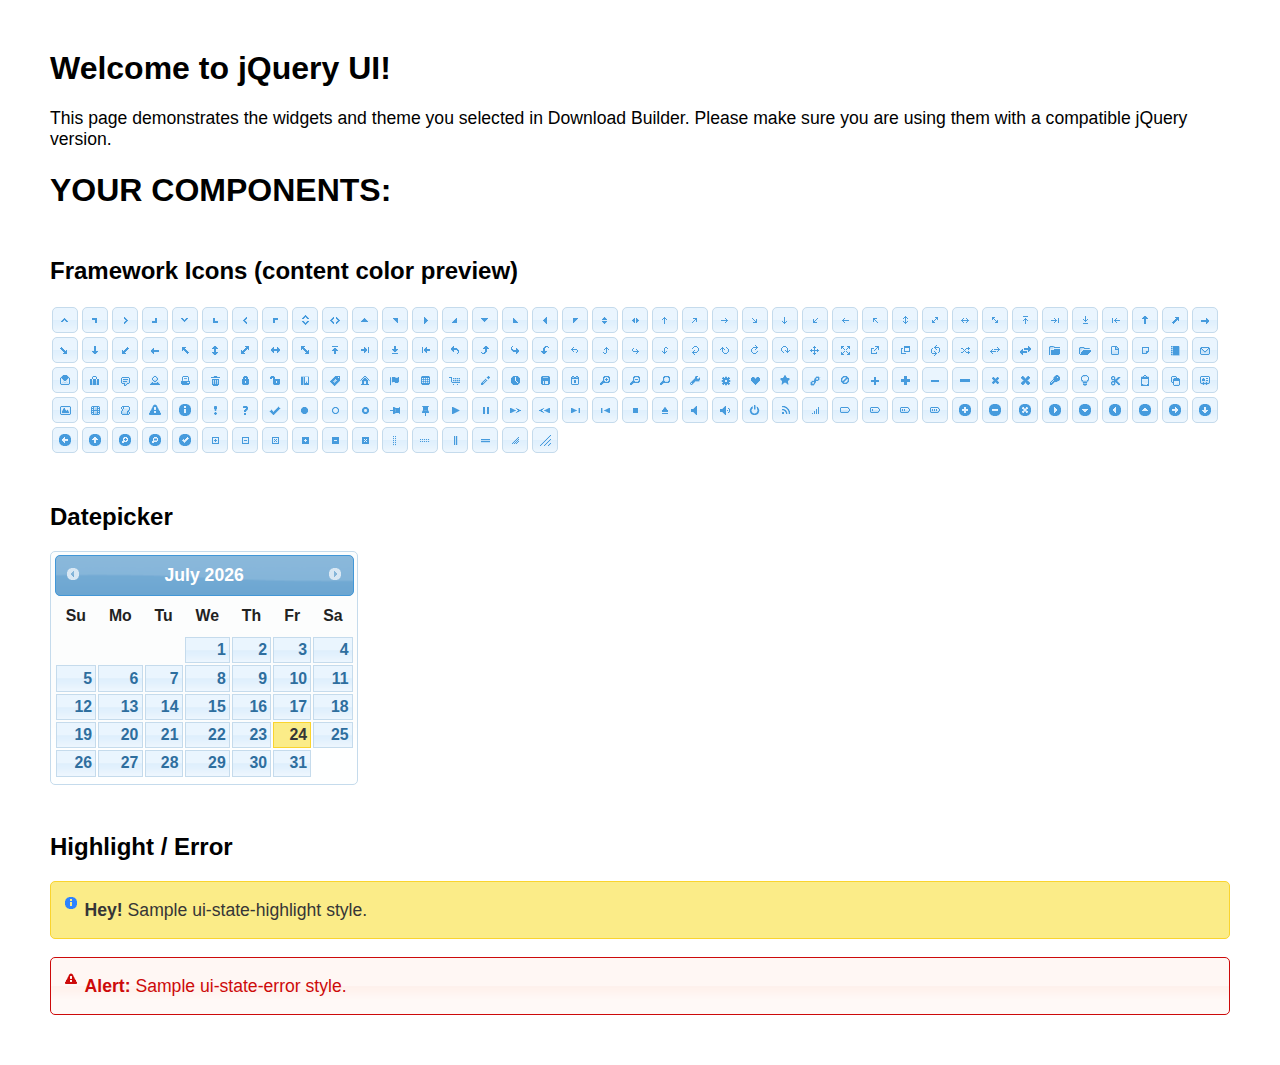
<file: src/main/webapp/resources/jquery-ui-datepicker/index.html>
<!doctype html>
<html lang="us">
<head>
	<meta charset="utf-8">
	<title>jQuery UI Example Page</title>
	<link href="jquery-ui.css" rel="stylesheet">
	<style>
	body{
		font-family: "Trebuchet MS", sans-serif;
		margin: 50px;
	}
	.demoHeaders {
		margin-top: 2em;
	}
	#dialog-link {
		padding: .4em 1em .4em 20px;
		text-decoration: none;
		position: relative;
	}
	#dialog-link span.ui-icon {
		margin: 0 5px 0 0;
		position: absolute;
		left: .2em;
		top: 50%;
		margin-top: -8px;
	}
	#icons {
		margin: 0;
		padding: 0;
	}
	#icons li {
		margin: 2px;
		position: relative;
		padding: 4px 0;
		cursor: pointer;
		float: left;
		list-style: none;
	}
	#icons span.ui-icon {
		float: left;
		margin: 0 4px;
	}
	.fakewindowcontain .ui-widget-overlay {
		position: absolute;
	}
	select {
		width: 200px;
	}
	</style>
</head>
<body>

<h1>Welcome to jQuery UI!</h1>

<div class="ui-widget">
	<p>This page demonstrates the widgets and theme you selected in Download Builder. Please make sure you are using them with a compatible jQuery version.</p>
</div>

<h1>YOUR COMPONENTS:</h1>
















<h2 class="demoHeaders">Framework Icons (content color preview)</h2>
<ul id="icons" class="ui-widget ui-helper-clearfix">
	<li class="ui-state-default ui-corner-all" title=".ui-icon-caret-1-n"><span class="ui-icon ui-icon-caret-1-n"></span></li>
	<li class="ui-state-default ui-corner-all" title=".ui-icon-caret-1-ne"><span class="ui-icon ui-icon-caret-1-ne"></span></li>
	<li class="ui-state-default ui-corner-all" title=".ui-icon-caret-1-e"><span class="ui-icon ui-icon-caret-1-e"></span></li>
	<li class="ui-state-default ui-corner-all" title=".ui-icon-caret-1-se"><span class="ui-icon ui-icon-caret-1-se"></span></li>
	<li class="ui-state-default ui-corner-all" title=".ui-icon-caret-1-s"><span class="ui-icon ui-icon-caret-1-s"></span></li>
	<li class="ui-state-default ui-corner-all" title=".ui-icon-caret-1-sw"><span class="ui-icon ui-icon-caret-1-sw"></span></li>
	<li class="ui-state-default ui-corner-all" title=".ui-icon-caret-1-w"><span class="ui-icon ui-icon-caret-1-w"></span></li>
	<li class="ui-state-default ui-corner-all" title=".ui-icon-caret-1-nw"><span class="ui-icon ui-icon-caret-1-nw"></span></li>
	<li class="ui-state-default ui-corner-all" title=".ui-icon-caret-2-n-s"><span class="ui-icon ui-icon-caret-2-n-s"></span></li>
	<li class="ui-state-default ui-corner-all" title=".ui-icon-caret-2-e-w"><span class="ui-icon ui-icon-caret-2-e-w"></span></li>
	<li class="ui-state-default ui-corner-all" title=".ui-icon-triangle-1-n"><span class="ui-icon ui-icon-triangle-1-n"></span></li>
	<li class="ui-state-default ui-corner-all" title=".ui-icon-triangle-1-ne"><span class="ui-icon ui-icon-triangle-1-ne"></span></li>
	<li class="ui-state-default ui-corner-all" title=".ui-icon-triangle-1-e"><span class="ui-icon ui-icon-triangle-1-e"></span></li>
	<li class="ui-state-default ui-corner-all" title=".ui-icon-triangle-1-se"><span class="ui-icon ui-icon-triangle-1-se"></span></li>
	<li class="ui-state-default ui-corner-all" title=".ui-icon-triangle-1-s"><span class="ui-icon ui-icon-triangle-1-s"></span></li>
	<li class="ui-state-default ui-corner-all" title=".ui-icon-triangle-1-sw"><span class="ui-icon ui-icon-triangle-1-sw"></span></li>
	<li class="ui-state-default ui-corner-all" title=".ui-icon-triangle-1-w"><span class="ui-icon ui-icon-triangle-1-w"></span></li>
	<li class="ui-state-default ui-corner-all" title=".ui-icon-triangle-1-nw"><span class="ui-icon ui-icon-triangle-1-nw"></span></li>
	<li class="ui-state-default ui-corner-all" title=".ui-icon-triangle-2-n-s"><span class="ui-icon ui-icon-triangle-2-n-s"></span></li>
	<li class="ui-state-default ui-corner-all" title=".ui-icon-triangle-2-e-w"><span class="ui-icon ui-icon-triangle-2-e-w"></span></li>
	<li class="ui-state-default ui-corner-all" title=".ui-icon-arrow-1-n"><span class="ui-icon ui-icon-arrow-1-n"></span></li>
	<li class="ui-state-default ui-corner-all" title=".ui-icon-arrow-1-ne"><span class="ui-icon ui-icon-arrow-1-ne"></span></li>
	<li class="ui-state-default ui-corner-all" title=".ui-icon-arrow-1-e"><span class="ui-icon ui-icon-arrow-1-e"></span></li>
	<li class="ui-state-default ui-corner-all" title=".ui-icon-arrow-1-se"><span class="ui-icon ui-icon-arrow-1-se"></span></li>
	<li class="ui-state-default ui-corner-all" title=".ui-icon-arrow-1-s"><span class="ui-icon ui-icon-arrow-1-s"></span></li>
	<li class="ui-state-default ui-corner-all" title=".ui-icon-arrow-1-sw"><span class="ui-icon ui-icon-arrow-1-sw"></span></li>
	<li class="ui-state-default ui-corner-all" title=".ui-icon-arrow-1-w"><span class="ui-icon ui-icon-arrow-1-w"></span></li>
	<li class="ui-state-default ui-corner-all" title=".ui-icon-arrow-1-nw"><span class="ui-icon ui-icon-arrow-1-nw"></span></li>
	<li class="ui-state-default ui-corner-all" title=".ui-icon-arrow-2-n-s"><span class="ui-icon ui-icon-arrow-2-n-s"></span></li>
	<li class="ui-state-default ui-corner-all" title=".ui-icon-arrow-2-ne-sw"><span class="ui-icon ui-icon-arrow-2-ne-sw"></span></li>
	<li class="ui-state-default ui-corner-all" title=".ui-icon-arrow-2-e-w"><span class="ui-icon ui-icon-arrow-2-e-w"></span></li>
	<li class="ui-state-default ui-corner-all" title=".ui-icon-arrow-2-se-nw"><span class="ui-icon ui-icon-arrow-2-se-nw"></span></li>
	<li class="ui-state-default ui-corner-all" title=".ui-icon-arrowstop-1-n"><span class="ui-icon ui-icon-arrowstop-1-n"></span></li>
	<li class="ui-state-default ui-corner-all" title=".ui-icon-arrowstop-1-e"><span class="ui-icon ui-icon-arrowstop-1-e"></span></li>
	<li class="ui-state-default ui-corner-all" title=".ui-icon-arrowstop-1-s"><span class="ui-icon ui-icon-arrowstop-1-s"></span></li>
	<li class="ui-state-default ui-corner-all" title=".ui-icon-arrowstop-1-w"><span class="ui-icon ui-icon-arrowstop-1-w"></span></li>
	<li class="ui-state-default ui-corner-all" title=".ui-icon-arrowthick-1-n"><span class="ui-icon ui-icon-arrowthick-1-n"></span></li>
	<li class="ui-state-default ui-corner-all" title=".ui-icon-arrowthick-1-ne"><span class="ui-icon ui-icon-arrowthick-1-ne"></span></li>
	<li class="ui-state-default ui-corner-all" title=".ui-icon-arrowthick-1-e"><span class="ui-icon ui-icon-arrowthick-1-e"></span></li>
	<li class="ui-state-default ui-corner-all" title=".ui-icon-arrowthick-1-se"><span class="ui-icon ui-icon-arrowthick-1-se"></span></li>
	<li class="ui-state-default ui-corner-all" title=".ui-icon-arrowthick-1-s"><span class="ui-icon ui-icon-arrowthick-1-s"></span></li>
	<li class="ui-state-default ui-corner-all" title=".ui-icon-arrowthick-1-sw"><span class="ui-icon ui-icon-arrowthick-1-sw"></span></li>
	<li class="ui-state-default ui-corner-all" title=".ui-icon-arrowthick-1-w"><span class="ui-icon ui-icon-arrowthick-1-w"></span></li>
	<li class="ui-state-default ui-corner-all" title=".ui-icon-arrowthick-1-nw"><span class="ui-icon ui-icon-arrowthick-1-nw"></span></li>
	<li class="ui-state-default ui-corner-all" title=".ui-icon-arrowthick-2-n-s"><span class="ui-icon ui-icon-arrowthick-2-n-s"></span></li>
	<li class="ui-state-default ui-corner-all" title=".ui-icon-arrowthick-2-ne-sw"><span class="ui-icon ui-icon-arrowthick-2-ne-sw"></span></li>
	<li class="ui-state-default ui-corner-all" title=".ui-icon-arrowthick-2-e-w"><span class="ui-icon ui-icon-arrowthick-2-e-w"></span></li>
	<li class="ui-state-default ui-corner-all" title=".ui-icon-arrowthick-2-se-nw"><span class="ui-icon ui-icon-arrowthick-2-se-nw"></span></li>
	<li class="ui-state-default ui-corner-all" title=".ui-icon-arrowthickstop-1-n"><span class="ui-icon ui-icon-arrowthickstop-1-n"></span></li>
	<li class="ui-state-default ui-corner-all" title=".ui-icon-arrowthickstop-1-e"><span class="ui-icon ui-icon-arrowthickstop-1-e"></span></li>
	<li class="ui-state-default ui-corner-all" title=".ui-icon-arrowthickstop-1-s"><span class="ui-icon ui-icon-arrowthickstop-1-s"></span></li>
	<li class="ui-state-default ui-corner-all" title=".ui-icon-arrowthickstop-1-w"><span class="ui-icon ui-icon-arrowthickstop-1-w"></span></li>
	<li class="ui-state-default ui-corner-all" title=".ui-icon-arrowreturnthick-1-w"><span class="ui-icon ui-icon-arrowreturnthick-1-w"></span></li>
	<li class="ui-state-default ui-corner-all" title=".ui-icon-arrowreturnthick-1-n"><span class="ui-icon ui-icon-arrowreturnthick-1-n"></span></li>
	<li class="ui-state-default ui-corner-all" title=".ui-icon-arrowreturnthick-1-e"><span class="ui-icon ui-icon-arrowreturnthick-1-e"></span></li>
	<li class="ui-state-default ui-corner-all" title=".ui-icon-arrowreturnthick-1-s"><span class="ui-icon ui-icon-arrowreturnthick-1-s"></span></li>
	<li class="ui-state-default ui-corner-all" title=".ui-icon-arrowreturn-1-w"><span class="ui-icon ui-icon-arrowreturn-1-w"></span></li>
	<li class="ui-state-default ui-corner-all" title=".ui-icon-arrowreturn-1-n"><span class="ui-icon ui-icon-arrowreturn-1-n"></span></li>
	<li class="ui-state-default ui-corner-all" title=".ui-icon-arrowreturn-1-e"><span class="ui-icon ui-icon-arrowreturn-1-e"></span></li>
	<li class="ui-state-default ui-corner-all" title=".ui-icon-arrowreturn-1-s"><span class="ui-icon ui-icon-arrowreturn-1-s"></span></li>
	<li class="ui-state-default ui-corner-all" title=".ui-icon-arrowrefresh-1-w"><span class="ui-icon ui-icon-arrowrefresh-1-w"></span></li>
	<li class="ui-state-default ui-corner-all" title=".ui-icon-arrowrefresh-1-n"><span class="ui-icon ui-icon-arrowrefresh-1-n"></span></li>
	<li class="ui-state-default ui-corner-all" title=".ui-icon-arrowrefresh-1-e"><span class="ui-icon ui-icon-arrowrefresh-1-e"></span></li>
	<li class="ui-state-default ui-corner-all" title=".ui-icon-arrowrefresh-1-s"><span class="ui-icon ui-icon-arrowrefresh-1-s"></span></li>
	<li class="ui-state-default ui-corner-all" title=".ui-icon-arrow-4"><span class="ui-icon ui-icon-arrow-4"></span></li>
	<li class="ui-state-default ui-corner-all" title=".ui-icon-arrow-4-diag"><span class="ui-icon ui-icon-arrow-4-diag"></span></li>
	<li class="ui-state-default ui-corner-all" title=".ui-icon-extlink"><span class="ui-icon ui-icon-extlink"></span></li>
	<li class="ui-state-default ui-corner-all" title=".ui-icon-newwin"><span class="ui-icon ui-icon-newwin"></span></li>
	<li class="ui-state-default ui-corner-all" title=".ui-icon-refresh"><span class="ui-icon ui-icon-refresh"></span></li>
	<li class="ui-state-default ui-corner-all" title=".ui-icon-shuffle"><span class="ui-icon ui-icon-shuffle"></span></li>
	<li class="ui-state-default ui-corner-all" title=".ui-icon-transfer-e-w"><span class="ui-icon ui-icon-transfer-e-w"></span></li>
	<li class="ui-state-default ui-corner-all" title=".ui-icon-transferthick-e-w"><span class="ui-icon ui-icon-transferthick-e-w"></span></li>
	<li class="ui-state-default ui-corner-all" title=".ui-icon-folder-collapsed"><span class="ui-icon ui-icon-folder-collapsed"></span></li>
	<li class="ui-state-default ui-corner-all" title=".ui-icon-folder-open"><span class="ui-icon ui-icon-folder-open"></span></li>
	<li class="ui-state-default ui-corner-all" title=".ui-icon-document"><span class="ui-icon ui-icon-document"></span></li>
	<li class="ui-state-default ui-corner-all" title=".ui-icon-document-b"><span class="ui-icon ui-icon-document-b"></span></li>
	<li class="ui-state-default ui-corner-all" title=".ui-icon-note"><span class="ui-icon ui-icon-note"></span></li>
	<li class="ui-state-default ui-corner-all" title=".ui-icon-mail-closed"><span class="ui-icon ui-icon-mail-closed"></span></li>
	<li class="ui-state-default ui-corner-all" title=".ui-icon-mail-open"><span class="ui-icon ui-icon-mail-open"></span></li>
	<li class="ui-state-default ui-corner-all" title=".ui-icon-suitcase"><span class="ui-icon ui-icon-suitcase"></span></li>
	<li class="ui-state-default ui-corner-all" title=".ui-icon-comment"><span class="ui-icon ui-icon-comment"></span></li>
	<li class="ui-state-default ui-corner-all" title=".ui-icon-person"><span class="ui-icon ui-icon-person"></span></li>
	<li class="ui-state-default ui-corner-all" title=".ui-icon-print"><span class="ui-icon ui-icon-print"></span></li>
	<li class="ui-state-default ui-corner-all" title=".ui-icon-trash"><span class="ui-icon ui-icon-trash"></span></li>
	<li class="ui-state-default ui-corner-all" title=".ui-icon-locked"><span class="ui-icon ui-icon-locked"></span></li>
	<li class="ui-state-default ui-corner-all" title=".ui-icon-unlocked"><span class="ui-icon ui-icon-unlocked"></span></li>
	<li class="ui-state-default ui-corner-all" title=".ui-icon-bookmark"><span class="ui-icon ui-icon-bookmark"></span></li>
	<li class="ui-state-default ui-corner-all" title=".ui-icon-tag"><span class="ui-icon ui-icon-tag"></span></li>
	<li class="ui-state-default ui-corner-all" title=".ui-icon-home"><span class="ui-icon ui-icon-home"></span></li>
	<li class="ui-state-default ui-corner-all" title=".ui-icon-flag"><span class="ui-icon ui-icon-flag"></span></li>
	<li class="ui-state-default ui-corner-all" title=".ui-icon-calculator"><span class="ui-icon ui-icon-calculator"></span></li>
	<li class="ui-state-default ui-corner-all" title=".ui-icon-cart"><span class="ui-icon ui-icon-cart"></span></li>
	<li class="ui-state-default ui-corner-all" title=".ui-icon-pencil"><span class="ui-icon ui-icon-pencil"></span></li>
	<li class="ui-state-default ui-corner-all" title=".ui-icon-clock"><span class="ui-icon ui-icon-clock"></span></li>
	<li class="ui-state-default ui-corner-all" title=".ui-icon-disk"><span class="ui-icon ui-icon-disk"></span></li>
	<li class="ui-state-default ui-corner-all" title=".ui-icon-calendar"><span class="ui-icon ui-icon-calendar"></span></li>
	<li class="ui-state-default ui-corner-all" title=".ui-icon-zoomin"><span class="ui-icon ui-icon-zoomin"></span></li>
	<li class="ui-state-default ui-corner-all" title=".ui-icon-zoomout"><span class="ui-icon ui-icon-zoomout"></span></li>
	<li class="ui-state-default ui-corner-all" title=".ui-icon-search"><span class="ui-icon ui-icon-search"></span></li>
	<li class="ui-state-default ui-corner-all" title=".ui-icon-wrench"><span class="ui-icon ui-icon-wrench"></span></li>
	<li class="ui-state-default ui-corner-all" title=".ui-icon-gear"><span class="ui-icon ui-icon-gear"></span></li>
	<li class="ui-state-default ui-corner-all" title=".ui-icon-heart"><span class="ui-icon ui-icon-heart"></span></li>
	<li class="ui-state-default ui-corner-all" title=".ui-icon-star"><span class="ui-icon ui-icon-star"></span></li>
	<li class="ui-state-default ui-corner-all" title=".ui-icon-link"><span class="ui-icon ui-icon-link"></span></li>
	<li class="ui-state-default ui-corner-all" title=".ui-icon-cancel"><span class="ui-icon ui-icon-cancel"></span></li>
	<li class="ui-state-default ui-corner-all" title=".ui-icon-plus"><span class="ui-icon ui-icon-plus"></span></li>
	<li class="ui-state-default ui-corner-all" title=".ui-icon-plusthick"><span class="ui-icon ui-icon-plusthick"></span></li>
	<li class="ui-state-default ui-corner-all" title=".ui-icon-minus"><span class="ui-icon ui-icon-minus"></span></li>
	<li class="ui-state-default ui-corner-all" title=".ui-icon-minusthick"><span class="ui-icon ui-icon-minusthick"></span></li>
	<li class="ui-state-default ui-corner-all" title=".ui-icon-close"><span class="ui-icon ui-icon-close"></span></li>
	<li class="ui-state-default ui-corner-all" title=".ui-icon-closethick"><span class="ui-icon ui-icon-closethick"></span></li>
	<li class="ui-state-default ui-corner-all" title=".ui-icon-key"><span class="ui-icon ui-icon-key"></span></li>
	<li class="ui-state-default ui-corner-all" title=".ui-icon-lightbulb"><span class="ui-icon ui-icon-lightbulb"></span></li>
	<li class="ui-state-default ui-corner-all" title=".ui-icon-scissors"><span class="ui-icon ui-icon-scissors"></span></li>
	<li class="ui-state-default ui-corner-all" title=".ui-icon-clipboard"><span class="ui-icon ui-icon-clipboard"></span></li>
	<li class="ui-state-default ui-corner-all" title=".ui-icon-copy"><span class="ui-icon ui-icon-copy"></span></li>
	<li class="ui-state-default ui-corner-all" title=".ui-icon-contact"><span class="ui-icon ui-icon-contact"></span></li>
	<li class="ui-state-default ui-corner-all" title=".ui-icon-image"><span class="ui-icon ui-icon-image"></span></li>
	<li class="ui-state-default ui-corner-all" title=".ui-icon-video"><span class="ui-icon ui-icon-video"></span></li>
	<li class="ui-state-default ui-corner-all" title=".ui-icon-script"><span class="ui-icon ui-icon-script"></span></li>
	<li class="ui-state-default ui-corner-all" title=".ui-icon-alert"><span class="ui-icon ui-icon-alert"></span></li>
	<li class="ui-state-default ui-corner-all" title=".ui-icon-info"><span class="ui-icon ui-icon-info"></span></li>
	<li class="ui-state-default ui-corner-all" title=".ui-icon-notice"><span class="ui-icon ui-icon-notice"></span></li>
	<li class="ui-state-default ui-corner-all" title=".ui-icon-help"><span class="ui-icon ui-icon-help"></span></li>
	<li class="ui-state-default ui-corner-all" title=".ui-icon-check"><span class="ui-icon ui-icon-check"></span></li>
	<li class="ui-state-default ui-corner-all" title=".ui-icon-bullet"><span class="ui-icon ui-icon-bullet"></span></li>
	<li class="ui-state-default ui-corner-all" title=".ui-icon-radio-off"><span class="ui-icon ui-icon-radio-off"></span></li>
	<li class="ui-state-default ui-corner-all" title=".ui-icon-radio-on"><span class="ui-icon ui-icon-radio-on"></span></li>
	<li class="ui-state-default ui-corner-all" title=".ui-icon-pin-w"><span class="ui-icon ui-icon-pin-w"></span></li>
	<li class="ui-state-default ui-corner-all" title=".ui-icon-pin-s"><span class="ui-icon ui-icon-pin-s"></span></li>
	<li class="ui-state-default ui-corner-all" title=".ui-icon-play"><span class="ui-icon ui-icon-play"></span></li>
	<li class="ui-state-default ui-corner-all" title=".ui-icon-pause"><span class="ui-icon ui-icon-pause"></span></li>
	<li class="ui-state-default ui-corner-all" title=".ui-icon-seek-next"><span class="ui-icon ui-icon-seek-next"></span></li>
	<li class="ui-state-default ui-corner-all" title=".ui-icon-seek-prev"><span class="ui-icon ui-icon-seek-prev"></span></li>
	<li class="ui-state-default ui-corner-all" title=".ui-icon-seek-end"><span class="ui-icon ui-icon-seek-end"></span></li>
	<li class="ui-state-default ui-corner-all" title=".ui-icon-seek-first"><span class="ui-icon ui-icon-seek-first"></span></li>
	<li class="ui-state-default ui-corner-all" title=".ui-icon-stop"><span class="ui-icon ui-icon-stop"></span></li>
	<li class="ui-state-default ui-corner-all" title=".ui-icon-eject"><span class="ui-icon ui-icon-eject"></span></li>
	<li class="ui-state-default ui-corner-all" title=".ui-icon-volume-off"><span class="ui-icon ui-icon-volume-off"></span></li>
	<li class="ui-state-default ui-corner-all" title=".ui-icon-volume-on"><span class="ui-icon ui-icon-volume-on"></span></li>
	<li class="ui-state-default ui-corner-all" title=".ui-icon-power"><span class="ui-icon ui-icon-power"></span></li>
	<li class="ui-state-default ui-corner-all" title=".ui-icon-signal-diag"><span class="ui-icon ui-icon-signal-diag"></span></li>
	<li class="ui-state-default ui-corner-all" title=".ui-icon-signal"><span class="ui-icon ui-icon-signal"></span></li>
	<li class="ui-state-default ui-corner-all" title=".ui-icon-battery-0"><span class="ui-icon ui-icon-battery-0"></span></li>
	<li class="ui-state-default ui-corner-all" title=".ui-icon-battery-1"><span class="ui-icon ui-icon-battery-1"></span></li>
	<li class="ui-state-default ui-corner-all" title=".ui-icon-battery-2"><span class="ui-icon ui-icon-battery-2"></span></li>
	<li class="ui-state-default ui-corner-all" title=".ui-icon-battery-3"><span class="ui-icon ui-icon-battery-3"></span></li>
	<li class="ui-state-default ui-corner-all" title=".ui-icon-circle-plus"><span class="ui-icon ui-icon-circle-plus"></span></li>
	<li class="ui-state-default ui-corner-all" title=".ui-icon-circle-minus"><span class="ui-icon ui-icon-circle-minus"></span></li>
	<li class="ui-state-default ui-corner-all" title=".ui-icon-circle-close"><span class="ui-icon ui-icon-circle-close"></span></li>
	<li class="ui-state-default ui-corner-all" title=".ui-icon-circle-triangle-e"><span class="ui-icon ui-icon-circle-triangle-e"></span></li>
	<li class="ui-state-default ui-corner-all" title=".ui-icon-circle-triangle-s"><span class="ui-icon ui-icon-circle-triangle-s"></span></li>
	<li class="ui-state-default ui-corner-all" title=".ui-icon-circle-triangle-w"><span class="ui-icon ui-icon-circle-triangle-w"></span></li>
	<li class="ui-state-default ui-corner-all" title=".ui-icon-circle-triangle-n"><span class="ui-icon ui-icon-circle-triangle-n"></span></li>
	<li class="ui-state-default ui-corner-all" title=".ui-icon-circle-arrow-e"><span class="ui-icon ui-icon-circle-arrow-e"></span></li>
	<li class="ui-state-default ui-corner-all" title=".ui-icon-circle-arrow-s"><span class="ui-icon ui-icon-circle-arrow-s"></span></li>
	<li class="ui-state-default ui-corner-all" title=".ui-icon-circle-arrow-w"><span class="ui-icon ui-icon-circle-arrow-w"></span></li>
	<li class="ui-state-default ui-corner-all" title=".ui-icon-circle-arrow-n"><span class="ui-icon ui-icon-circle-arrow-n"></span></li>
	<li class="ui-state-default ui-corner-all" title=".ui-icon-circle-zoomin"><span class="ui-icon ui-icon-circle-zoomin"></span></li>
	<li class="ui-state-default ui-corner-all" title=".ui-icon-circle-zoomout"><span class="ui-icon ui-icon-circle-zoomout"></span></li>
	<li class="ui-state-default ui-corner-all" title=".ui-icon-circle-check"><span class="ui-icon ui-icon-circle-check"></span></li>
	<li class="ui-state-default ui-corner-all" title=".ui-icon-circlesmall-plus"><span class="ui-icon ui-icon-circlesmall-plus"></span></li>
	<li class="ui-state-default ui-corner-all" title=".ui-icon-circlesmall-minus"><span class="ui-icon ui-icon-circlesmall-minus"></span></li>
	<li class="ui-state-default ui-corner-all" title=".ui-icon-circlesmall-close"><span class="ui-icon ui-icon-circlesmall-close"></span></li>
	<li class="ui-state-default ui-corner-all" title=".ui-icon-squaresmall-plus"><span class="ui-icon ui-icon-squaresmall-plus"></span></li>
	<li class="ui-state-default ui-corner-all" title=".ui-icon-squaresmall-minus"><span class="ui-icon ui-icon-squaresmall-minus"></span></li>
	<li class="ui-state-default ui-corner-all" title=".ui-icon-squaresmall-close"><span class="ui-icon ui-icon-squaresmall-close"></span></li>
	<li class="ui-state-default ui-corner-all" title=".ui-icon-grip-dotted-vertical"><span class="ui-icon ui-icon-grip-dotted-vertical"></span></li>
	<li class="ui-state-default ui-corner-all" title=".ui-icon-grip-dotted-horizontal"><span class="ui-icon ui-icon-grip-dotted-horizontal"></span></li>
	<li class="ui-state-default ui-corner-all" title=".ui-icon-grip-solid-vertical"><span class="ui-icon ui-icon-grip-solid-vertical"></span></li>
	<li class="ui-state-default ui-corner-all" title=".ui-icon-grip-solid-horizontal"><span class="ui-icon ui-icon-grip-solid-horizontal"></span></li>
	<li class="ui-state-default ui-corner-all" title=".ui-icon-gripsmall-diagonal-se"><span class="ui-icon ui-icon-gripsmall-diagonal-se"></span></li>
	<li class="ui-state-default ui-corner-all" title=".ui-icon-grip-diagonal-se"><span class="ui-icon ui-icon-grip-diagonal-se"></span></li>
</ul>




<!-- Datepicker -->
<h2 class="demoHeaders">Datepicker</h2>
<div id="datepicker"></div>












<!-- Highlight / Error -->
<h2 class="demoHeaders">Highlight / Error</h2>
<div class="ui-widget">
	<div class="ui-state-highlight ui-corner-all" style="margin-top: 20px; padding: 0 .7em;">
		<p><span class="ui-icon ui-icon-info" style="float: left; margin-right: .3em;"></span>
		<strong>Hey!</strong> Sample ui-state-highlight style.</p>
	</div>
</div>
<br>
<div class="ui-widget">
	<div class="ui-state-error ui-corner-all" style="padding: 0 .7em;">
		<p><span class="ui-icon ui-icon-alert" style="float: left; margin-right: .3em;"></span>
		<strong>Alert:</strong> Sample ui-state-error style.</p>
	</div>
</div>

<script src="external/jquery/jquery.js"></script>
<script src="jquery-ui.js"></script>
<script>















$( "#datepicker" ).datepicker({
	inline: true
});














// Hover states on the static widgets
$( "#dialog-link, #icons li" ).hover(
	function() {
		$( this ).addClass( "ui-state-hover" );
	},
	function() {
		$( this ).removeClass( "ui-state-hover" );
	}
);
</script>
</body>
</html>
</file>
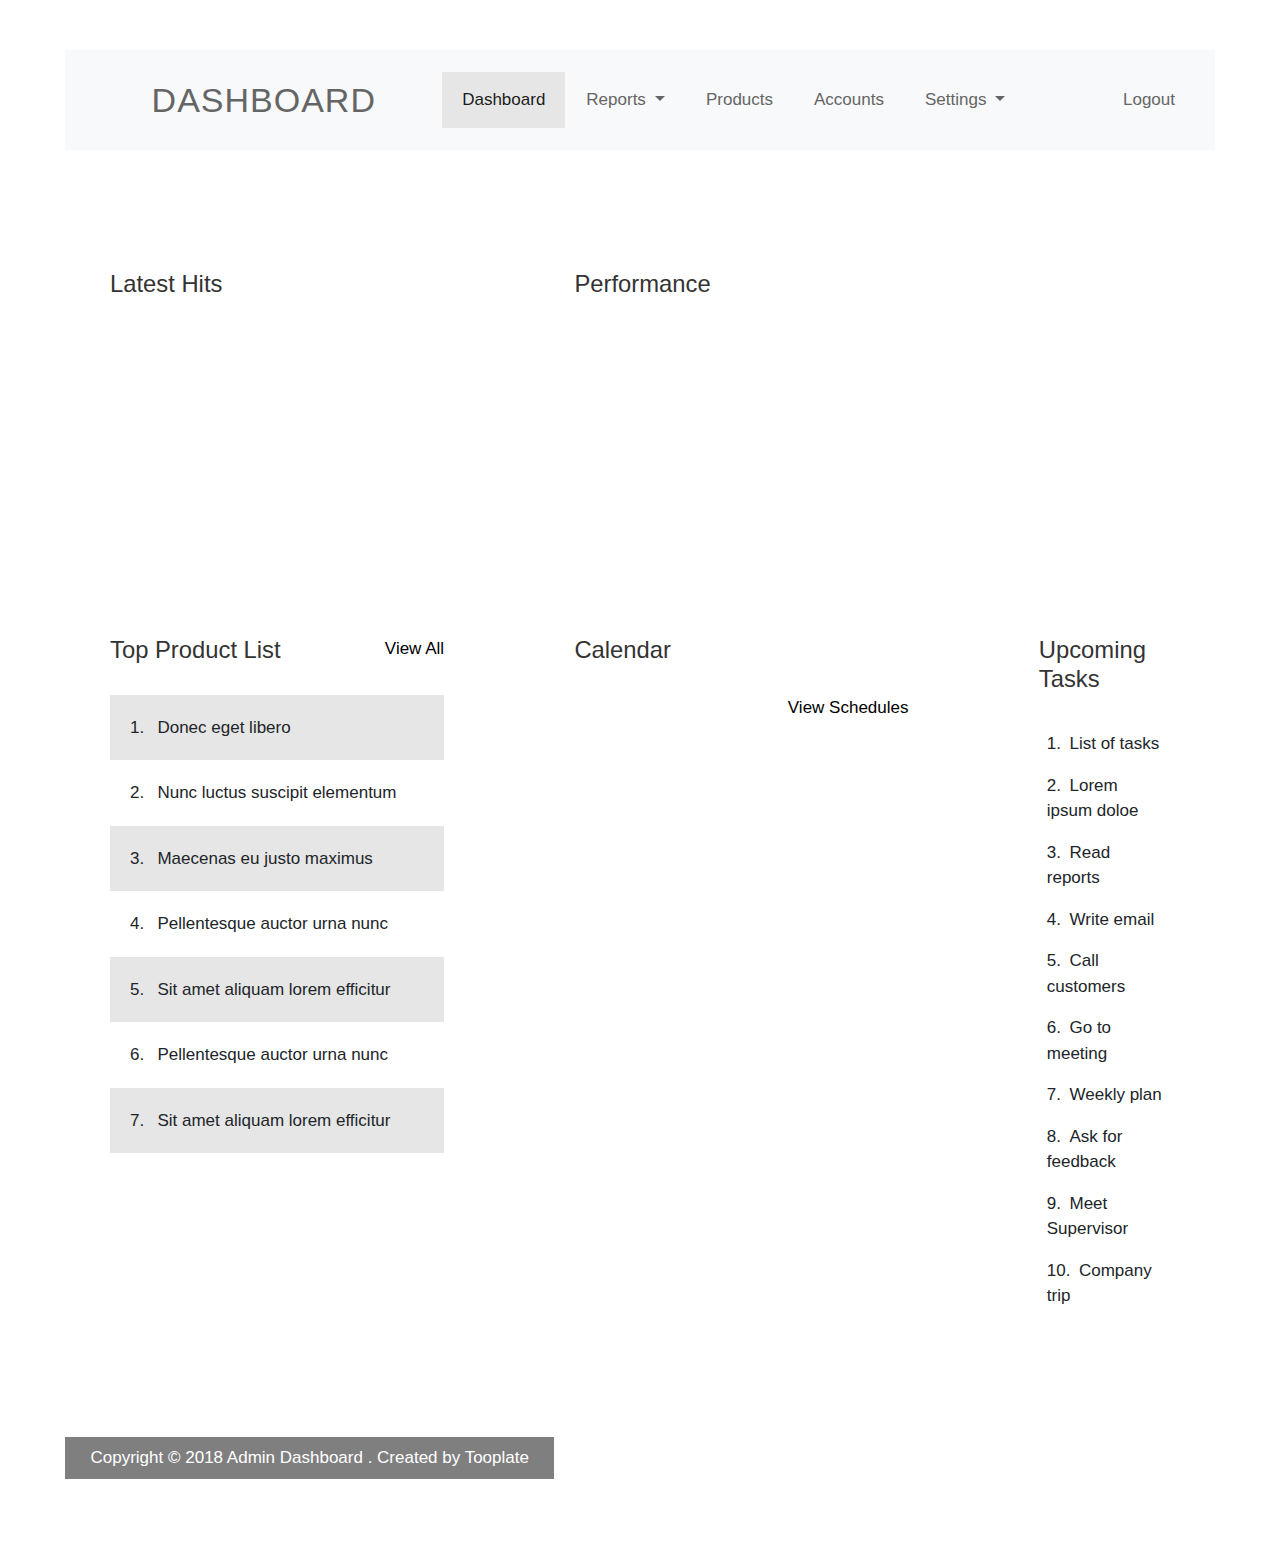
<file: src/main/webapp/view/admin/index.html>
<!DOCTYPE html>
<html lang="en">

<head>
    <meta charset="UTF-8">
    <meta name="viewport" content="width=device-width, initial-scale=1.0">
    <meta http-equiv="X-UA-Compatible" content="ie=edge">
    <title>Dashboard Admin Template by Tooplate.com</title>
    <!--

    Template 2108 Dashboard

	http://www.tooplate.com/view/2108-dashboard

    -->
    <link rel="stylesheet" href="https://fonts.googleapis.com/css?family=Open+Sans:300,400,600">
    <!-- https://fonts.google.com/specimen/Open+Sans -->
    <link rel="stylesheet" href="css/fontawesome.min.css">
    <!-- https://fontawesome.com/ -->
    <link rel="stylesheet" href="css/fullcalendar.min.css">
    <!-- https://fullcalendar.io/ -->
    <link rel="stylesheet" href="css/bootstrap.min.css">
    <!-- https://getbootstrap.com/ -->
    <link rel="stylesheet" href="css/tooplate.css">
</head>

<body id="reportsPage">
    <div class="" id="home">
        <div class="container">
            <div class="row">
                <div class="col-12">
                    <nav class="navbar navbar-expand-xl navbar-light bg-light">
                        <a class="navbar-brand" href="#">
                            <i class="fas fa-3x fa-tachometer-alt tm-site-icon"></i>
                            <h1 class="tm-site-title mb-0">Dashboard</h1>
                        </a>
                        <button class="navbar-toggler ml-auto mr-0" type="button" data-toggle="collapse" data-target="#navbarSupportedContent" aria-controls="navbarSupportedContent"
                            aria-expanded="false" aria-label="Toggle navigation">
                            <span class="navbar-toggler-icon"></span>
                        </button>

                        <div class="collapse navbar-collapse" id="navbarSupportedContent">
                            <ul class="navbar-nav mx-auto">
                                <li class="nav-item">
                                    <a class="nav-link active" href="#">Dashboard
                                        <span class="sr-only">(current)</span>
                                    </a>
                                </li>
                                <li class="nav-item dropdown">
                                    <a class="nav-link dropdown-toggle" href="#" id="navbarDropdown" role="button" data-toggle="dropdown" aria-haspopup="true"
                                        aria-expanded="false">
                                        Reports
                                    </a>
                                    <div class="dropdown-menu" aria-labelledby="navbarDropdown">
                                        <a class="dropdown-item" href="#">Daily Report</a>
                                        <a class="dropdown-item" href="#">Weekly Report</a>
                                        <a class="dropdown-item" href="#">Yearly Report</a>
                                    </div>
                                </li>
                                <li class="nav-item">
                                    <a class="nav-link" href="products.html">Products</a>
                                </li>

                                <li class="nav-item">
                                    <a class="nav-link" href="accounts.html">Accounts</a>
                                </li>
                                <li class="nav-item dropdown">
                                    <a class="nav-link dropdown-toggle" href="#" id="navbarDropdown" role="button" data-toggle="dropdown" aria-haspopup="true"
                                        aria-expanded="false">
                                        Settings
                                    </a>
                                    <div class="dropdown-menu" aria-labelledby="navbarDropdown">
                                        <a class="dropdown-item" href="#">Profile</a>
                                        <a class="dropdown-item" href="#">Billing</a>
                                        <a class="dropdown-item" href="#">Customize</a>
                                    </div>
                                </li>
                            </ul>
                            <ul class="navbar-nav">
                                <li class="nav-item">
                                    <a class="nav-link d-flex" href="login.html">
                                        <i class="far fa-user mr-2 tm-logout-icon"></i>
                                        <span>Logout</span>
                                    </a>
                                </li>
                            </ul>
                        </div>
                    </nav>
                </div>
            </div>
            <!-- row -->
            <div class="row tm-content-row tm-mt-big">
                <div class="tm-col tm-col-big">
                    <div class="bg-white tm-block h-100">
                        <h2 class="tm-block-title">Latest Hits</h2>
                        <canvas id="lineChart"></canvas>
                    </div>
                </div>
                <div class="tm-col tm-col-big">
                    <div class="bg-white tm-block h-100">
                        <h2 class="tm-block-title">Performance</h2>
                        <canvas id="barChart"></canvas>
                    </div>
                </div>
                <div class="tm-col tm-col-small">
                    <div class="bg-white tm-block h-100">
                        <canvas id="pieChart" class="chartjs-render-monitor"></canvas>
                    </div>
                </div>

                <div class="tm-col tm-col-big">
                    <div class="bg-white tm-block h-100">
                        <div class="row">
                            <div class="col-8">
                                <h2 class="tm-block-title d-inline-block">Top Product List</h2>

                            </div>
                            <div class="col-4 text-right">
                                <a href="products.html" class="tm-link-black">View All</a>
                            </div>
                        </div>
                        <ol class="tm-list-group tm-list-group-alternate-color tm-list-group-pad-big">
                            <li class="tm-list-group-item">
                                Donec eget libero
                            </li>
                            <li class="tm-list-group-item">
                                Nunc luctus suscipit elementum
                            </li>
                            <li class="tm-list-group-item">
                                Maecenas eu justo maximus
                            </li>
                            <li class="tm-list-group-item">
                                Pellentesque auctor urna nunc
                            </li>
                            <li class="tm-list-group-item">
                                Sit amet aliquam lorem efficitur
                            </li>
                            <li class="tm-list-group-item">
                                Pellentesque auctor urna nunc
                            </li>
                            <li class="tm-list-group-item">
                                Sit amet aliquam lorem efficitur
                            </li>
                        </ol>
                    </div>
                </div>
                <div class="tm-col tm-col-big">
                    <div class="bg-white tm-block h-100">
                        <h2 class="tm-block-title">Calendar</h2>
                        <div id="calendar"></div>
                        <div class="row mt-4">
                            <div class="col-12 text-right">
                                <a href="#" class="tm-link-black">View Schedules</a>
                            </div>
                        </div>

                    </div>
                </div>
                <div class="tm-col tm-col-small">
                    <div class="bg-white tm-block h-100">
                        <h2 class="tm-block-title">Upcoming Tasks</h2>
                        <ol class="tm-list-group">
                            <li class="tm-list-group-item">List of tasks</li>
                            <li class="tm-list-group-item">Lorem ipsum doloe</li>
                            <li class="tm-list-group-item">Read reports</li>
                            <li class="tm-list-group-item">Write email</li>
                            
                            <li class="tm-list-group-item">Call customers</li>
                            <li class="tm-list-group-item">Go to meeting</li>
                            <li class="tm-list-group-item">Weekly plan</li>
                            <li class="tm-list-group-item">Ask for feedback</li>
                            
                            <li class="tm-list-group-item">Meet Supervisor</li>
                            <li class="tm-list-group-item">Company trip</li>
                        </ol>
                    </div>
                </div>
            </div>
            <footer class="row tm-mt-small">
                <div class="col-12 font-weight-light">
                    <p class="d-inline-block tm-bg-black text-white py-2 px-4">
                        Copyright &copy; 2018 Admin Dashboard . Created by
                        <a rel="nofollow" href="https://www.tooplate.com" class="text-white tm-footer-link">Tooplate</a>
                    </p>
                </div>
            </footer>
        </div>
    </div>
    <script src="js/jquery-3.3.1.min.js"></script>
    <!-- https://jquery.com/download/ -->
    <script src="js/moment.min.js"></script>
    <!-- https://momentjs.com/ -->
    <script src="js/utils.js"></script>
    <script src="js/Chart.min.js"></script>
    <!-- http://www.chartjs.org/docs/latest/ -->
    <script src="js/fullcalendar.min.js"></script>
    <!-- https://fullcalendar.io/ -->
    <script src="js/bootstrap.min.js"></script>
    <!-- https://getbootstrap.com/ -->
    <script src="js/tooplate-scripts.js"></script>
    <script>
        let ctxLine,
            ctxBar,
            ctxPie,
            optionsLine,
            optionsBar,
            optionsPie,
            configLine,
            configBar,
            configPie,
            lineChart;
        barChart, pieChart;
        // DOM is ready
        $(function () {
            updateChartOptions();
            drawLineChart(); // Line Chart
            drawBarChart(); // Bar Chart
            drawPieChart(); // Pie Chart
            drawCalendar(); // Calendar

            $(window).resize(function () {
                updateChartOptions();
                updateLineChart();
                updateBarChart();
                reloadPage();
            });
        })
    </script>
</body>
</html>
</file>
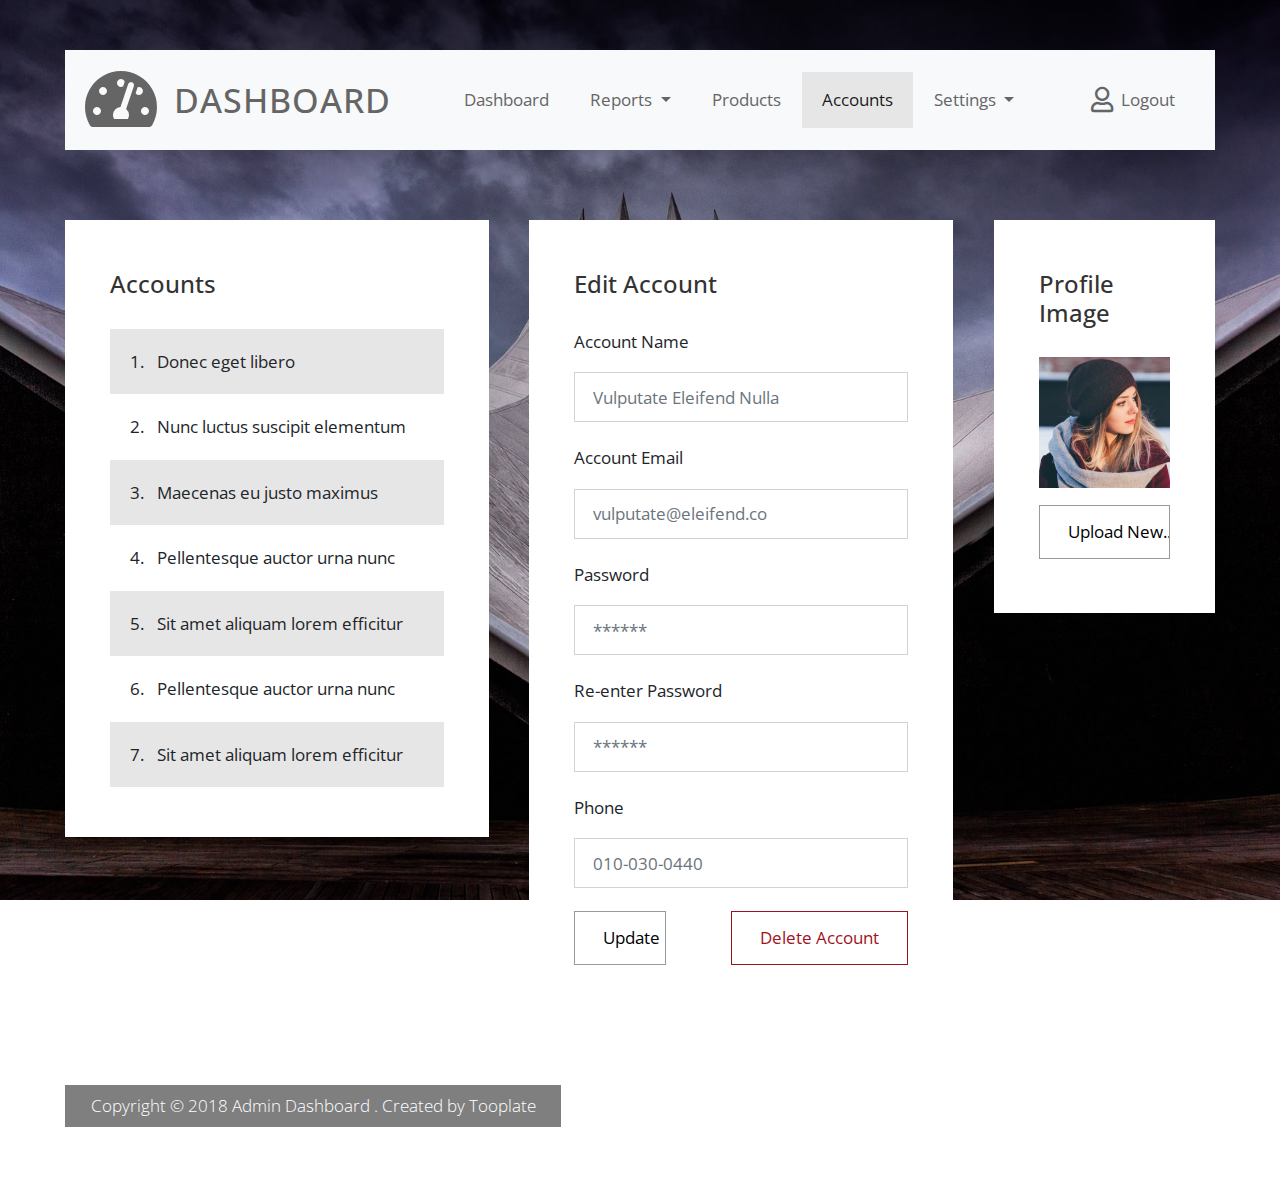
<file: src/main/webapp/view/admin/accounts.html>
<!DOCTYPE html>
<html lang="en">

<head>
    <meta charset="UTF-8">
    <meta name="viewport" content="width=device-width, initial-scale=1.0">
    <meta http-equiv="X-UA-Compatible" content="ie=edge">
    <title>Accounts Page - Dashboard Template</title>
    <!--

    Template 2108 Dashboard

	http://www.tooplate.com/view/2108-dashboard

    -->
    <link rel="stylesheet" href="https://fonts.googleapis.com/css?family=Open+Sans:300,400,600">
    <!-- https://fonts.google.com/specimen/Open+Sans -->
    <link rel="stylesheet" href="css/fontawesome.min.css">
    <!-- https://fontawesome.com/ -->
    <link rel="stylesheet" href="css/bootstrap.min.css">
    <!-- https://getbootstrap.com/ -->
    <link rel="stylesheet" href="css/tooplate.css">
</head>

<body class="bg03">
    <div class="container">
        <div class="row">
            <div class="col-12">
                <nav class="navbar navbar-expand-xl navbar-light bg-light">
                    <a class="navbar-brand" href="index.html">
                        <i class="fas fa-3x fa-tachometer-alt tm-site-icon"></i>
                        <h1 class="tm-site-title mb-0">Dashboard</h1>
                    </a>
                    <button class="navbar-toggler ml-auto mr-0" type="button" data-toggle="collapse" data-target="#navbarSupportedContent" aria-controls="navbarSupportedContent"
                        aria-expanded="false" aria-label="Toggle navigation">
                        <span class="navbar-toggler-icon"></span>
                    </button>

                    <div class="collapse navbar-collapse" id="navbarSupportedContent">
                        <ul class="navbar-nav mx-auto">
                            <li class="nav-item">
                                <a class="nav-link" href="index.html">Dashboard
                                    <span class="sr-only">(current)</span>
                                </a>
                            </li>
                            <li class="nav-item dropdown">
                                <a class="nav-link dropdown-toggle" href="index.html" id="navbarDropdown" role="button" data-toggle="dropdown" aria-haspopup="true"
                                    aria-expanded="false">
                                    Reports
                                </a>
                                <div class="dropdown-menu" aria-labelledby="navbarDropdown">
                                    <a class="dropdown-item" href="#">Daily Report</a>
                                    <a class="dropdown-item" href="#">Weekly Report</a>
                                    <a class="dropdown-item" href="index.html">Yearly Report</a>
                                </div>
                            </li>
                            <li class="nav-item">
                                <a class="nav-link" href="products.html">Products</a>
                            </li>

                            <li class="nav-item active">
                                <a class="nav-link" href="#">Accounts</a>
                            </li>
                            <li class="nav-item dropdown">
                                <a class="nav-link dropdown-toggle" href="#" id="navbarDropdown" role="button" data-toggle="dropdown" aria-haspopup="true"
                                    aria-expanded="false">
                                    Settings
                                </a>
                                <div class="dropdown-menu" aria-labelledby="navbarDropdown">
                                    <a class="dropdown-item" href="#">Profile</a>
                                    <a class="dropdown-item" href="#">Billing</a>
                                    <a class="dropdown-item" href="#">Customize</a>
                                </div>
                            </li>
                        </ul>
                        <ul class="navbar-nav">
                            <li class="nav-item">
                                <a class="nav-link d-flex" href="login.html">
                                    <i class="far fa-user mr-2 tm-logout-icon"></i>
                                    <span>Logout</span>
                                </a>
                            </li>
                        </ul>
                    </div>
                </nav>
            </div>
        </div>
        <!-- row -->
        <div class="row tm-content-row tm-mt-big">
            <div class="tm-col tm-col-big">
                <div class="bg-white tm-block">
                    <div class="row">
                        <div class="col-12">
                            <h2 class="tm-block-title d-inline-block">Accounts</h2>
                        </div>
                    </div>
                    <ol class="tm-list-group tm-list-group-alternate-color tm-list-group-pad-big">
                        <li class="tm-list-group-item">
                            Donec eget libero
                        </li>
                        <li class="tm-list-group-item">
                            Nunc luctus suscipit elementum
                        </li>
                        <li class="tm-list-group-item">
                            Maecenas eu justo maximus
                        </li>
                        <li class="tm-list-group-item">
                            Pellentesque auctor urna nunc
                        </li>
                        <li class="tm-list-group-item">
                            Sit amet aliquam lorem efficitur
                        </li>
                        <li class="tm-list-group-item">
                            Pellentesque auctor urna nunc
                        </li>
                        <li class="tm-list-group-item">
                            Sit amet aliquam lorem efficitur
                        </li>
                    </ol>
                </div>
            </div>
            <div class="tm-col tm-col-big">
                <div class="bg-white tm-block">
                    <div class="row">
                        <div class="col-12">
                            <h2 class="tm-block-title">Edit Account</h2>
                        </div>
                    </div>
                    <div class="row">
                        <div class="col-12">
                            <form action="" class="tm-signup-form">
                                <div class="form-group">
                                    <label for="name">Account Name</label>
                                    <input placeholder="Vulputate Eleifend Nulla" id="name" name="name" type="text" class="form-control validate">
                                </div>
                                <div class="form-group">
                                    <label for="email">Account Email</label>
                                    <input placeholder="vulputate@eleifend.co" id="email" name="email" type="email" class="form-control validate">
                                </div>
                                <div class="form-group">
                                    <label for="password">Password</label>
                                    <input placeholder="******" id="password" name="password" type="password" class="form-control validate">
                                </div>
                                <div class="form-group">
                                    <label for="password2">Re-enter Password</label>
                                    <input placeholder="******" id="password2" name="password2" type="password" class="form-control validate">
                                </div>
                                <div class="form-group">
                                    <label for="phone">Phone</label>
                                    <input placeholder="010-030-0440" id="phone" name="phone" type="tel" class="form-control validate">
                                </div>
                                <div class="row">
                                    <div class="col-12 col-sm-4">
                                        <button type="submit" class="btn btn-primary">Update
                                        </button>
                                    </div>
                                    <div class="col-12 col-sm-8 tm-btn-right">
                                        <button type="submit" class="btn btn-danger">Delete Account
                                        </button>
                                    </div>
                                </div>

                            </form>
                        </div>
                    </div>
                </div>
            </div>
            <div class="tm-col tm-col-small">
                <div class="bg-white tm-block">
                    <h2 class="tm-block-title">Profile Image</h2>
                    <img src="img/profile-image.png" alt="Profile Image" class="img-fluid">
                    <div class="custom-file mt-3 mb-3">
                        <input id="fileInput" type="file" style="display:none;" />
                        <input type="button" class="btn btn-primary d-block mx-xl-auto" value="Upload New..." onclick="document.getElementById('fileInput').click();"
                        />
                    </div>
                </div>
            </div>
        </div>
        <footer class="row tm-mt-small">
            <div class="col-12 font-weight-light">
                <p class="d-inline-block tm-bg-black text-white py-2 px-4">
                    Copyright &copy; 2018 Admin Dashboard . Created by
                    <a rel="nofollow" href="https://www.tooplate.com" class="text-white tm-footer-link">Tooplate</a>
                </p>
            </div>
        </footer>
    </div>

    <script src="js/jquery-3.3.1.min.js"></script>
    <!-- https://jquery.com/download/ -->
    <script src="js/bootstrap.min.js"></script>
    <!-- https://getbootstrap.com/ -->
</body>

</html>
</file>
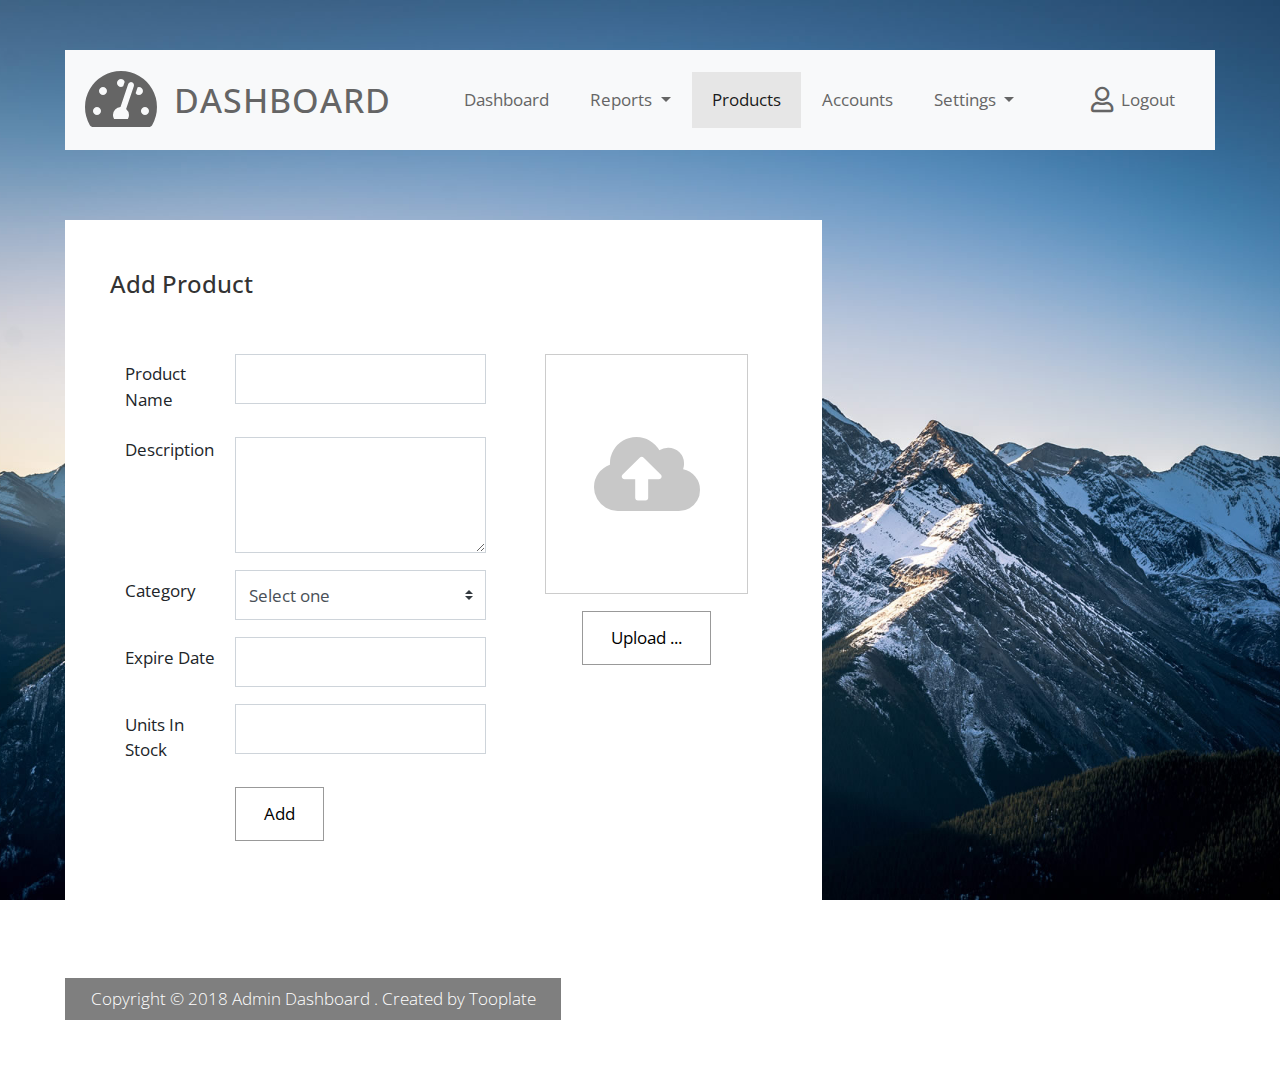
<file: src/main/webapp/view/admin/add-product.html>
<!DOCTYPE html>
<html lang="en">

<head>
    <meta charset="UTF-8">
    <meta name="viewport" content="width=device-width, initial-scale=1.0">
    <meta http-equiv="X-UA-Compatible" content="ie=edge">
    <title>Add Product - Dashboard Admin Template</title>
    <!--

    Template 2108 Dashboard

	http://www.tooplate.com/view/2108-dashboard

    -->
    <link rel="stylesheet" href="https://fonts.googleapis.com/css?family=Open+Sans:300,400,600">
    <!-- https://fonts.google.com/specimen/Open+Sans -->
    <link rel="stylesheet" href="css/fontawesome.min.css">
    <!-- https://fontawesome.com/ -->
    <link rel="stylesheet" href="jquery-ui-datepicker/jquery-ui.min.css" type="text/css" />
    <!-- http://api.jqueryui.com/datepicker/ -->
    <link rel="stylesheet" href="css/bootstrap.min.css">
    <!-- https://getbootstrap.com/ -->
    <link rel="stylesheet" href="css/tooplate.css">
</head>

<body class="bg02">
    <div class="container">
        <div class="row">
            <div class="col-12">
                <nav class="navbar navbar-expand-xl navbar-light bg-light">
                    <a class="navbar-brand" href="index.html">
                        <i class="fas fa-3x fa-tachometer-alt tm-site-icon"></i>
                        <h1 class="tm-site-title mb-0">Dashboard</h1>
                    </a>
                    <button class="navbar-toggler ml-auto mr-0" type="button" data-toggle="collapse" data-target="#navbarSupportedContent" aria-controls="navbarSupportedContent"
                        aria-expanded="false" aria-label="Toggle navigation">
                        <span class="navbar-toggler-icon"></span>
                    </button>

                    <div class="collapse navbar-collapse" id="navbarSupportedContent">
                        <ul class="navbar-nav mx-auto">
                            <li class="nav-item">
                                <a class="nav-link" href="index.html">Dashboard
                                    <span class="sr-only">(current)</span>
                                </a>
                            </li>
                            <li class="nav-item dropdown">
                                <a class="nav-link dropdown-toggle" href="index.html" id="navbarDropdown" role="button" data-toggle="dropdown" aria-haspopup="true"
                                    aria-expanded="false">
                                    Reports
                                </a>
                                <div class="dropdown-menu" aria-labelledby="navbarDropdown">
                                    <a class="dropdown-item" href="#">Daily Report</a>
                                    <a class="dropdown-item" href="#">Weekly Report</a>
                                    <a class="dropdown-item" href="index.html">Yearly Report</a>
                                </div>
                            </li>
                            <li class="nav-item active">
                                <a class="nav-link" href="products.html">Products</a>
                            </li>

                            <li class="nav-item">
                                <a class="nav-link" href="accounts.html">Accounts</a>
                            </li>
                            <li class="nav-item dropdown">
                                <a class="nav-link dropdown-toggle" href="#" id="navbarDropdown" role="button" data-toggle="dropdown" aria-haspopup="true"
                                    aria-expanded="false">
                                    Settings
                                </a>
                                <div class="dropdown-menu" aria-labelledby="navbarDropdown">
                                    <a class="dropdown-item" href="#">Profile</a>
                                    <a class="dropdown-item" href="#">Billing</a>
                                    <a class="dropdown-item" href="#">Customize</a>
                                </div>
                            </li>
                        </ul>
                        <ul class="navbar-nav">
                            <li class="nav-item">
                                <a class="nav-link d-flex" href="login.html">
                                    <i class="far fa-user mr-2 tm-logout-icon"></i>
                                    <span>Logout</span>
                                </a>
                            </li>
                        </ul>
                    </div>
                </nav>
            </div>
        </div>
        <!-- row -->
        <div class="row tm-mt-big">
            <div class="col-xl-8 col-lg-10 col-md-12 col-sm-12">
                <div class="bg-white tm-block">
                    <div class="row">
                        <div class="col-12">
                            <h2 class="tm-block-title d-inline-block">Add Product</h2>
                        </div>
                    </div>
                    <div class="row mt-4 tm-edit-product-row">
                        <div class="col-xl-7 col-lg-7 col-md-12">
                            <form action="" class="tm-edit-product-form">
                                <div class="input-group mb-3">
                                    <label for="name" class="col-xl-4 col-lg-4 col-md-4 col-sm-5 col-form-label">Product
                                        Name
                                    </label>
                                    <input id="name" name="name" type="text" class="form-control validate col-xl-9 col-lg-8 col-md-8 col-sm-7">
                                </div>
                                <div class="input-group mb-3">
                                    <label for="description" class="col-xl-4 col-lg-4 col-md-4 col-sm-5 mb-2">Description</label>
                                    <textarea class="form-control validate col-xl-9 col-lg-8 col-md-8 col-sm-7" rows="3" required></textarea>
                                </div>
                                <div class="input-group mb-3">
                                    <label for="category" class="col-xl-4 col-lg-4 col-md-4 col-sm-5 col-form-label">Category</label>
                                    <select class="custom-select col-xl-9 col-lg-8 col-md-8 col-sm-7" id="category">
                                        <option selected>Select one</option>
                                        <option value="1">Cras efficitur lacus</option>
                                        <option value="2">Pellentesque molestie</option>
                                        <option value="3">Sed feugiat nulla</option>
                                    </select>
                                </div>
                                <div class="input-group mb-3">
                                    <label for="expire_date" class="col-xl-4 col-lg-4 col-md-4 col-sm-5 col-form-label">Expire
                                        Date
                                    </label>
                                    <input id="expire_date" name="expire_date" type="text" class="form-control validate col-xl-9 col-lg-8 col-md-8 col-sm-7"
                                        data-large-mode="true">
                                </div>
                                <div class="input-group mb-3">
                                    <label for="stock" class="col-xl-4 col-lg-4 col-md-4 col-sm-5 col-form-label">Units In
                                        Stock
                                    </label>
                                    <input id="stock" name="stock" type="text" class="form-control validate col-xl-9 col-lg-8 col-md-7 col-sm-7">
                                </div>
                                <div class="input-group mb-3">
                                    <div class="ml-auto col-xl-8 col-lg-8 col-md-8 col-sm-7 pl-0">
                                        <button type="submit" class="btn btn-primary">Add
                                        </button>
                                    </div>
                                </div>
                            </form>
                        </div>
                        <div class="col-xl-4 col-lg-4 col-md-12 mx-auto mb-4">
                            <div class="tm-product-img-dummy mx-auto">
                                <i class="fas fa-5x fa-cloud-upload-alt" onclick="document.getElementById('fileInput').click();"></i>
                            </div>
                            <div class="custom-file mt-3 mb-3">
                                <input id="fileInput" type="file" style="display:none;" />
                                <input type="button" class="btn btn-primary d-block mx-auto" value="Upload ..." onclick="document.getElementById('fileInput').click();"
                                />
                            </div>
                        </div>
                    </div>
                </div>
            </div>
        </div>
        <footer class="row tm-mt-big">
            <div class="col-12 font-weight-light">
                <p class="d-inline-block tm-bg-black text-white py-2 px-4">
                    Copyright &copy; 2018 Admin Dashboard . Created by
                    <a rel="nofollow" href="https://www.tooplate.com" class="text-white tm-footer-link">Tooplate</a>
                </p>
            </div>
        </footer>
    </div>

    <script src="js/jquery-3.3.1.min.js"></script>
    <!-- https://jquery.com/download/ -->
    <script src="jquery-ui-datepicker/jquery-ui.min.js"></script>
    <!-- https://jqueryui.com/download/ -->
    <script src="js/bootstrap.min.js"></script>
    <!-- https://getbootstrap.com/ -->
    <script>
        $(function () {
            $('#expire_date').datepicker();
        });
    </script>
</body>

</html>
</file>
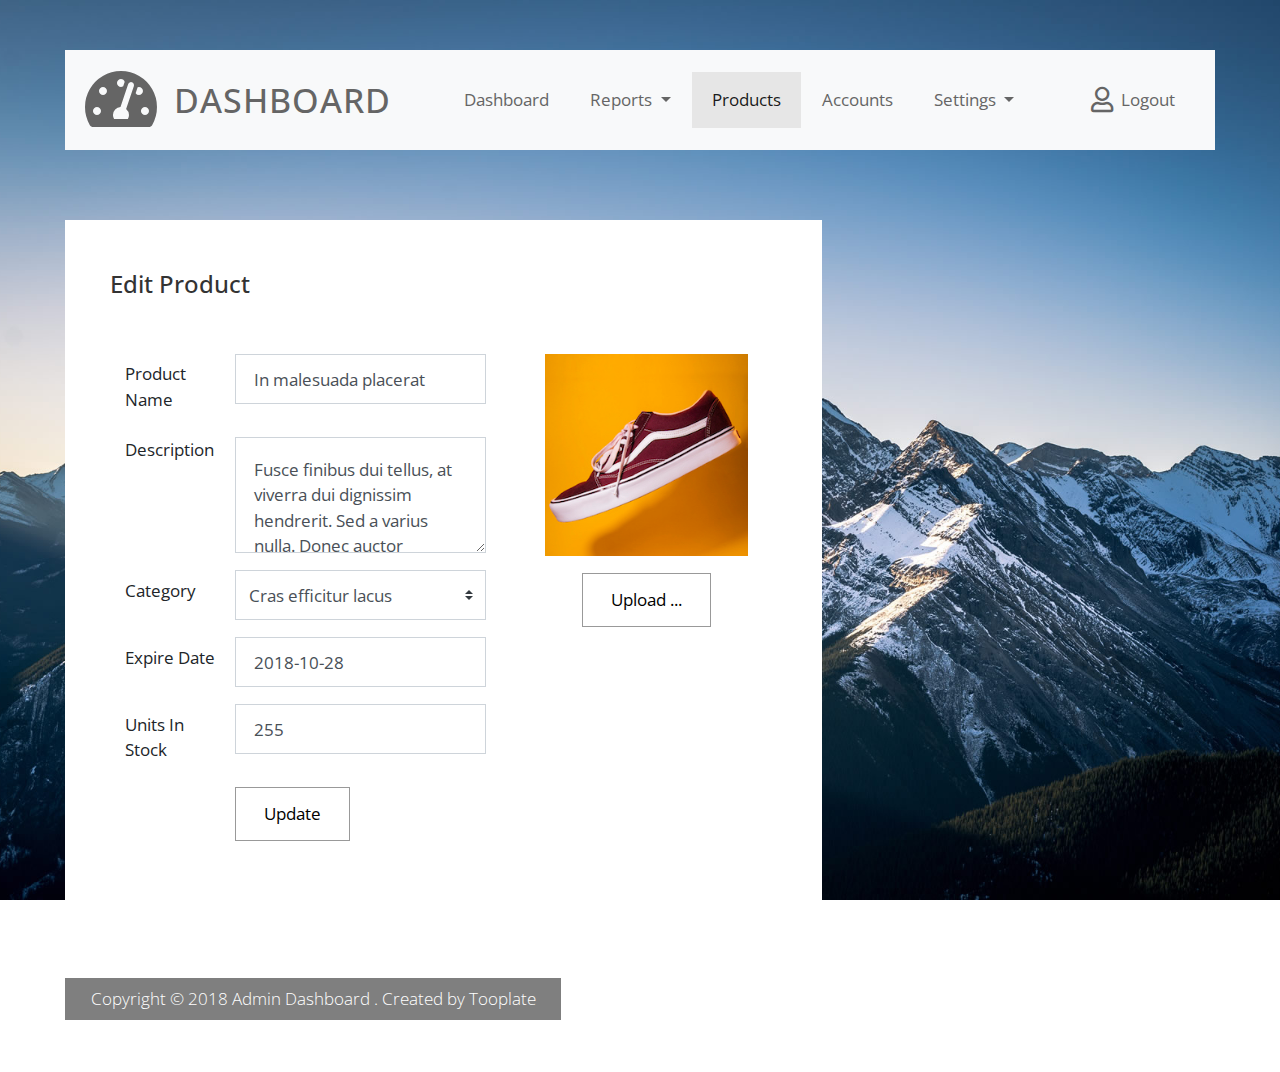
<file: src/main/webapp/view/admin/edit-product.html>
<!DOCTYPE html>
<html lang="en">

<head>
    <meta charset="UTF-8">
    <meta name="viewport" content="width=device-width, initial-scale=1.0">
    <meta http-equiv="X-UA-Compatible" content="ie=edge">
    <title>Edit Product - Dashboard Template</title>
    <!--

    Template 2108 Dashboard

	http://www.tooplate.com/view/2108-dashboard

    -->
    <link rel="stylesheet" href="https://fonts.googleapis.com/css?family=Open+Sans:300,400,600">
    <!-- https://fonts.google.com/specimen/Open+Sans -->
    <link rel="stylesheet" href="css/fontawesome.min.css">
    <!-- https://fontawesome.com/ -->
    <link rel="stylesheet" href="jquery-ui-datepicker/jquery-ui.min.css" type="text/css" />
    <!-- http://api.jqueryui.com/datepicker/ -->
    <link rel="stylesheet" href="css/bootstrap.min.css">
    <!-- https://getbootstrap.com/ -->
    <link rel="stylesheet" href="css/tooplate.css">
</head>

<body class="bg02">
    <div class="container">
        <div class="row">
            <div class="col-12">
                <nav class="navbar navbar-expand-xl navbar-light bg-light">
                    <a class="navbar-brand" href="index.html">
                        <i class="fas fa-3x fa-tachometer-alt tm-site-icon"></i>
                        <h1 class="tm-site-title mb-0">Dashboard</h1>
                    </a>
                    <button class="navbar-toggler ml-auto mr-0" type="button" data-toggle="collapse" data-target="#navbarSupportedContent" aria-controls="navbarSupportedContent"
                        aria-expanded="false" aria-label="Toggle navigation">
                        <span class="navbar-toggler-icon"></span>
                    </button>

                    <div class="collapse navbar-collapse" id="navbarSupportedContent">
                        <ul class="navbar-nav mx-auto">
                            <li class="nav-item">
                                <a class="nav-link" href="index.html">Dashboard
                                    <span class="sr-only">(current)</span>
                                </a>
                            </li>
                            <li class="nav-item dropdown">
                                <a class="nav-link dropdown-toggle" href="index.html" id="navbarDropdown" role="button" data-toggle="dropdown" aria-haspopup="true"
                                    aria-expanded="false">
                                    Reports
                                </a>
                                <div class="dropdown-menu" aria-labelledby="navbarDropdown">
                                    <a class="dropdown-item" href="#">Daily Report</a>
                                    <a class="dropdown-item" href="#">Weekly Report</a>
                                    <a class="dropdown-item" href="index.html">Yearly Report</a>
                                </div>
                            </li>
                            <li class="nav-item active">
                                <a class="nav-link" href="products.html">Products</a>
                            </li>

                            <li class="nav-item">
                                <a class="nav-link" href="accounts.html">Accounts</a>
                            </li>
                            <li class="nav-item dropdown">
                                <a class="nav-link dropdown-toggle" href="#" id="navbarDropdown" role="button" data-toggle="dropdown" aria-haspopup="true"
                                    aria-expanded="false">
                                    Settings
                                </a>
                                <div class="dropdown-menu" aria-labelledby="navbarDropdown">
                                    <a class="dropdown-item" href="#">Profile</a>
                                    <a class="dropdown-item" href="#">Billing</a>
                                    <a class="dropdown-item" href="#">Customize</a>
                                </div>
                            </li>
                        </ul>
                        <ul class="navbar-nav">
                            <li class="nav-item">
                                <a class="nav-link d-flex" href="login.html">
                                    <i class="far fa-user mr-2 tm-logout-icon"></i>
                                    <span>Logout</span>
                                </a>
                            </li>
                        </ul>
                    </div>
                </nav>
            </div>
        </div>
        <!-- row -->
        <div class="row tm-mt-big">
            <div class="col-xl-8 col-lg-10 col-md-12 col-sm-12">
                <div class="bg-white tm-block">
                    <div class="row">
                        <div class="col-12">
                            <h2 class="tm-block-title d-inline-block">Edit Product</h2>
                        </div>
                    </div>
                    <div class="row mt-4 tm-edit-product-row">
                        <div class="col-xl-7 col-lg-7 col-md-12">
                            <form action="" class="tm-edit-product-form">
                                <div class="input-group mb-3">
                                    <label for="name" class="col-xl-4 col-lg-4 col-md-4 col-sm-5 col-form-label">Product
                                        Name
                                    </label>
                                    <input placeholder="Product name" value="In malesuada placerat" id="name" name="name" type="text" class="form-control validate col-xl-9 col-lg-8 col-md-8 col-sm-7">
                                </div>
                                <div class="input-group mb-3">
                                    <label for="description" class="col-xl-4 col-lg-4 col-md-4 col-sm-5 mb-2">Description</label>
                                    <textarea class="form-control validate col-xl-9 col-lg-8 col-md-8 col-sm-7" rows="3" placeholder="Product Description" required>Fusce finibus dui tellus, at viverra dui dignissim hendrerit. Sed a varius nulla. Donec auctor consectetur nulla.</textarea>
                                </div>
                                <div class="input-group mb-3">
                                    <label for="category" class="col-xl-4 col-lg-4 col-md-4 col-sm-5 col-form-label">Category</label>
                                    <select class="custom-select col-xl-9 col-lg-8 col-md-8 col-sm-7" id="category">
                                        <option value="1" selected>Cras efficitur lacus</option>
                                        <option value="2">Pellentesque molestie</option>
                                        <option value="3">Sed feugiat nulla</option>
                                    </select>
                                </div>
                                <div class="input-group mb-3">
                                    <label for="expire_date" class="col-xl-4 col-lg-4 col-md-4 col-sm-5 col-form-label">Expire
                                        Date
                                    </label>
                                    <input placeholder="Expire Date" value="2018-10-28" id="expire_date" name="expire_date" type="text" class="form-control validate col-xl-9 col-lg-8 col-md-8 col-sm-7"
                                        data-large-mode="true">
                                </div>
                                <div class="input-group mb-3">
                                    <label for="stock" class="col-xl-4 col-lg-4 col-md-4 col-sm-5 col-form-label">Units In
                                        Stock
                                    </label>
                                    <input placeholder="Stock" value="255" id="stock" name="stock" type="text" class="form-control validate col-xl-9 col-lg-8 col-md-7 col-sm-7">
                                </div>
                                <div class="input-group mb-3">
                                    <div class="ml-auto col-xl-8 col-lg-8 col-md-8 col-sm-7 pl-0">
                                        <button type="submit" class="btn btn-primary">Update
                                        </button>
                                    </div>
                                </div>
                            </form>
                        </div>
                        <div class="col-xl-4 col-lg-4 col-md-12 mx-auto mb-4">
                            <img src="img/product-image.jpg" alt="Profile Image" class="img-fluid mx-auto d-block">
                            <div class="custom-file mt-3 mb-3">
                                <input id="fileInput" type="file" style="display:none;" />
                                <input type="button" class="btn btn-primary d-block mx-auto" value="Upload ..." onclick="document.getElementById('fileInput').click();"
                                />
                            </div>
                        </div>
                    </div>
                </div>
            </div>
        </div>
        <footer class="row tm-mt-big">
            <div class="col-12 font-weight-light">
                <p class="d-inline-block tm-bg-black text-white py-2 px-4">
                    Copyright &copy; 2018 Admin Dashboard . Created by
                    <a rel="nofollow" href="https://www.tooplate.com" class="text-white tm-footer-link">Tooplate</a>
                </p>
            </div>
        </footer>
    </div>

    <script src="js/jquery-3.3.1.min.js"></script>
    <!-- https://jquery.com/download/ -->
    <script src="jquery-ui-datepicker/jquery-ui.min.js"></script>
    <!-- https://jqueryui.com/download/ -->
    <script src="js/bootstrap.min.js"></script>
    <!-- https://getbootstrap.com/ -->
    <script>
        $(function () {
            $('#expire_date').datepicker();
        });
    </script>
</body>

</html>
</file>
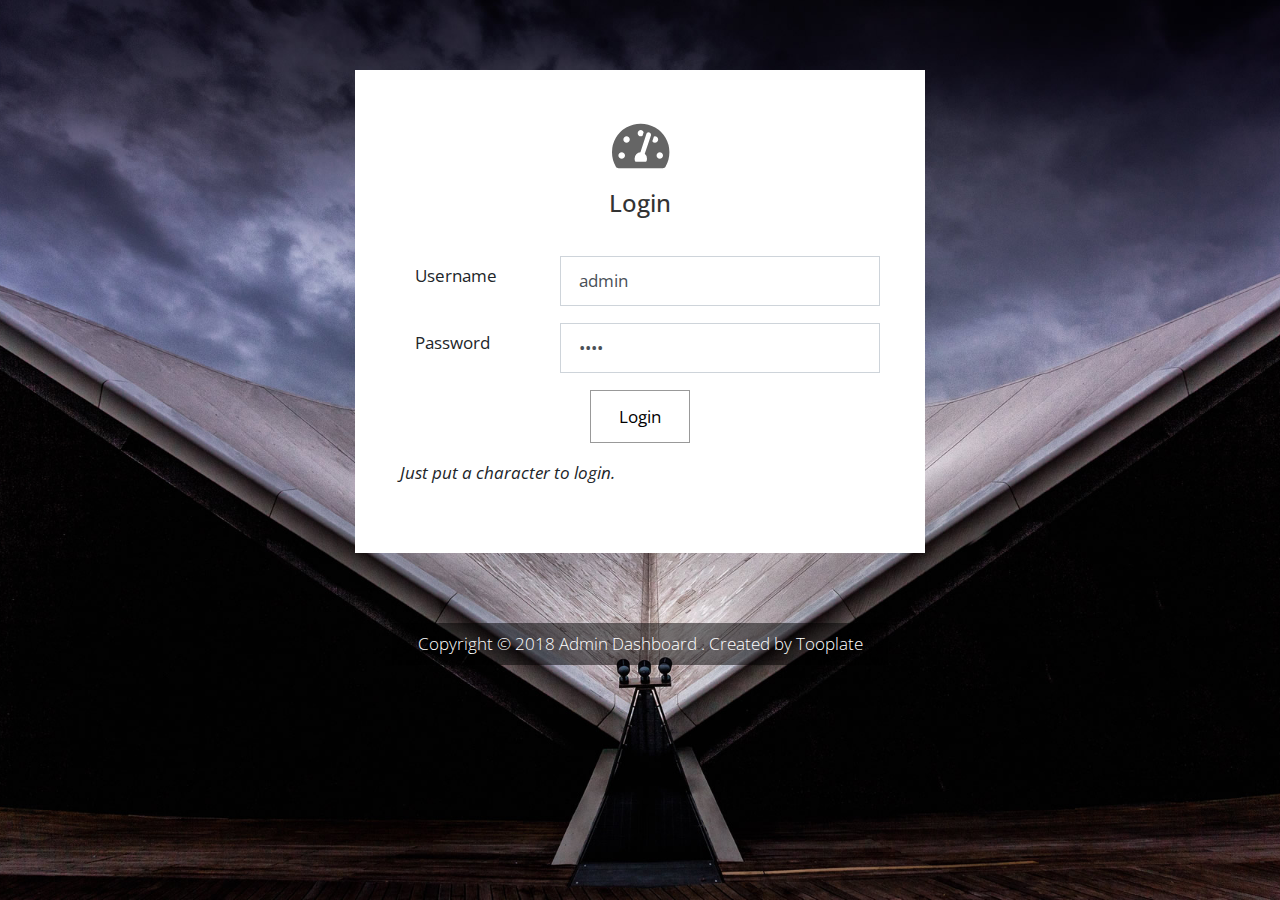
<file: src/main/webapp/view/admin/login.html>
<!DOCTYPE html>
<html lang="en">

<head>
    <meta charset="UTF-8">
    <meta name="viewport" content="width=device-width, initial-scale=1.0">
    <meta http-equiv="X-UA-Compatible" content="ie=edge">
    <title>Login Page - Dashboard Admin Template</title>
    <!--

    Template 2108 Dashboard

	http://www.tooplate.com/view/2108-dashboard

    -->
    <link rel="stylesheet" href="https://fonts.googleapis.com/css?family=Open+Sans:300,400,600">
    <!-- https://fonts.google.com/specimen/Open+Sans -->
    <link rel="stylesheet" href="css/fontawesome.min.css">
    <!-- https://fontawesome.com/ -->
    <link rel="stylesheet" href="css/bootstrap.min.css">
    <!-- https://getbootstrap.com/ -->
    <link rel="stylesheet" href="css/tooplate.css">
</head>

<body class="bg03">
    <div class="container">
        <div class="row tm-mt-big">
            <div class="col-12 mx-auto tm-login-col">
                <div class="bg-white tm-block">
                    <div class="row">
                        <div class="col-12 text-center">
                            <i class="fas fa-3x fa-tachometer-alt tm-site-icon text-center"></i>
                            <h2 class="tm-block-title mt-3">Login</h2>
                        </div>
                    </div>
                    <div class="row mt-2">
                        <div class="col-12">
                            <form action="index.html" method="post" class="tm-login-form">
                                <div class="input-group">
                                    <label for="username" class="col-xl-4 col-lg-4 col-md-4 col-sm-5 col-form-label">Username</label>
                                    <input name="username" type="text" class="form-control validate col-xl-9 col-lg-8 col-md-8 col-sm-7" id="username" value="admin" required>
                                </div>
                                <div class="input-group mt-3">
                                    <label for="password" class="col-xl-4 col-lg-4 col-md-4 col-sm-5 col-form-label">Password</label>
                                    <input name="password" type="password" class="form-control validate" id="password" value="1234" required>
                                </div>
                                <div class="input-group mt-3">
                                    <button type="submit" class="btn btn-primary d-inline-block mx-auto">Login</button>
                                </div>
                                <div class="input-group mt-3">
                                    <p><em>Just put a character to login.</em></p>
                                </div>
                            </form>
                        </div>
                    </div>
                </div>
            </div>
        </div>
        <footer class="row tm-mt-big">
            <div class="col-12 font-weight-light text-center">
                <p class="d-inline-block tm-bg-black text-white py-2 px-4">
                    Copyright &copy; 2018 Admin Dashboard . Created by
                    <a rel="nofollow" href="https://www.tooplate.com" class="text-white tm-footer-link">Tooplate</a>
                </p>
            </div>
        </footer>
    </div>
</body>

</html>
</file>
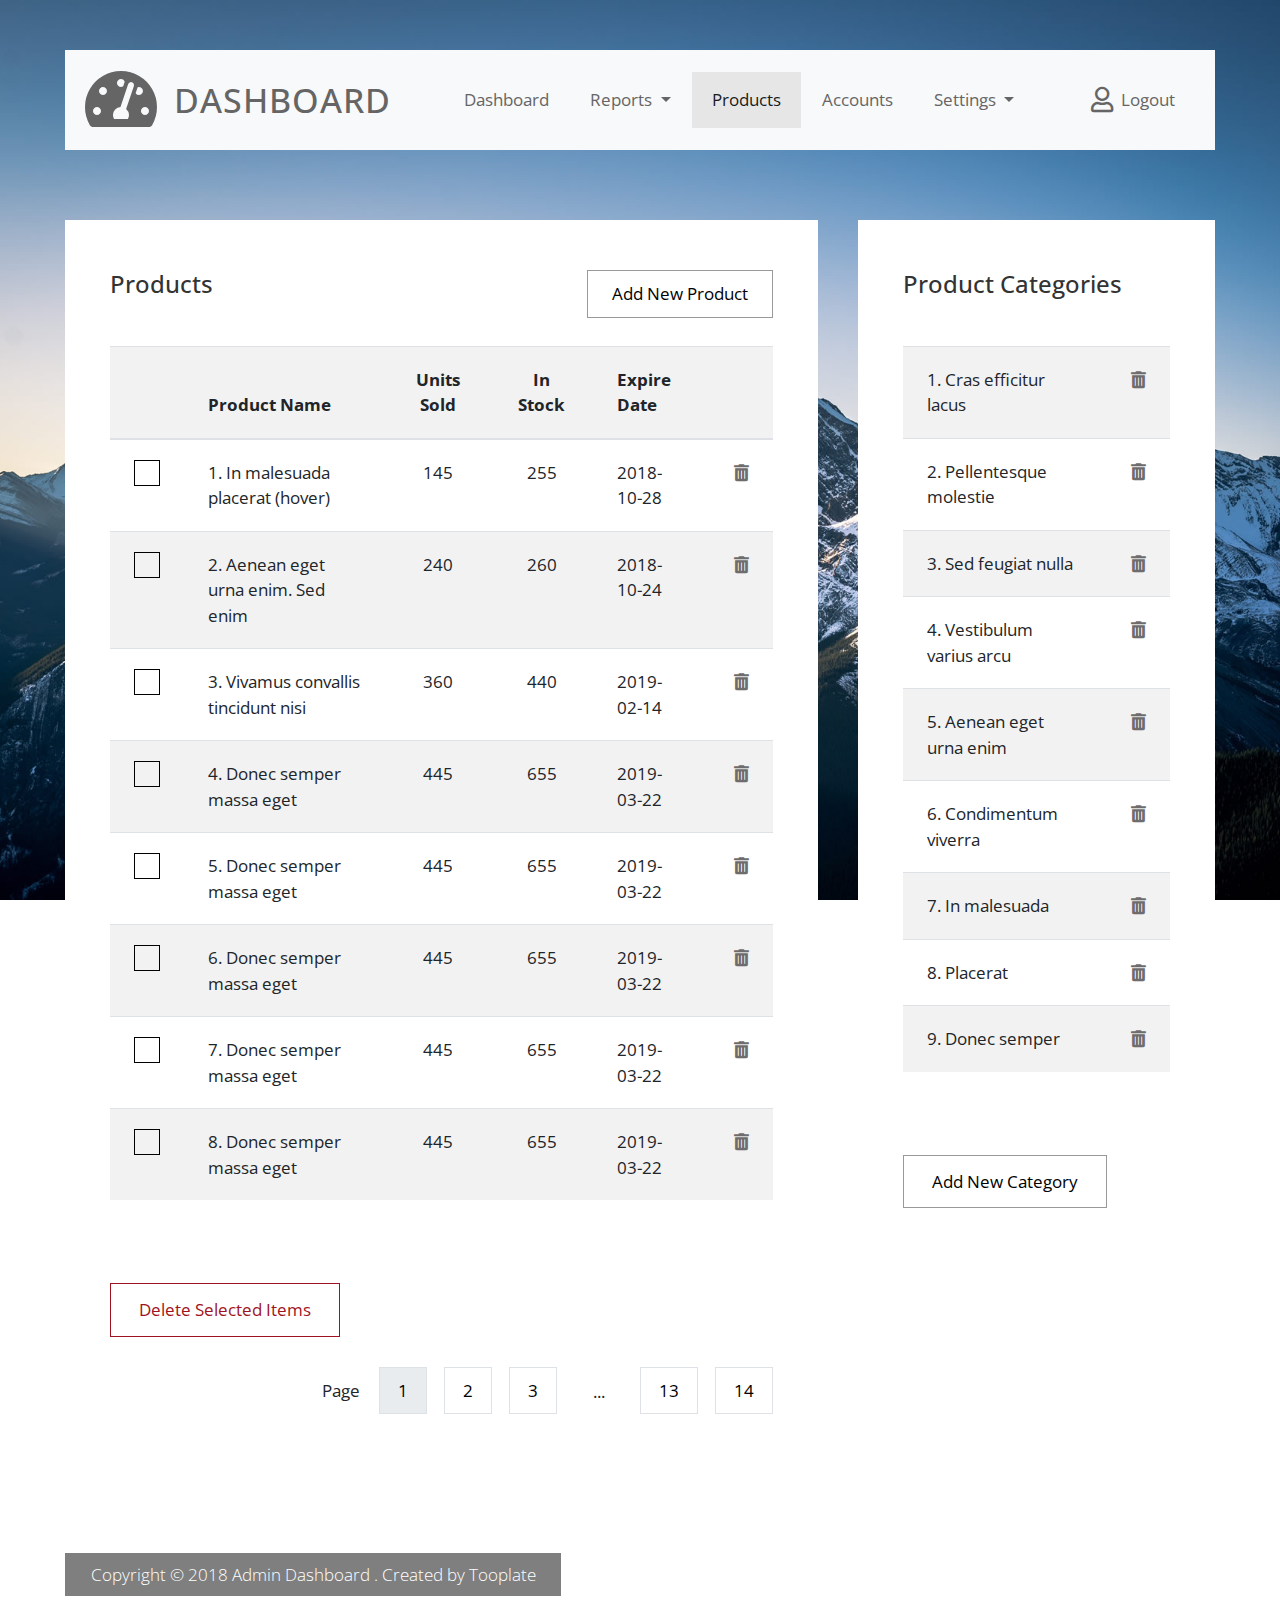
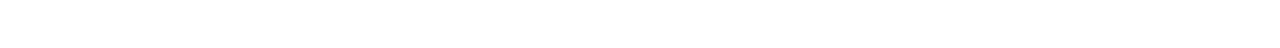
<file: src/main/webapp/view/admin/products.html>
<!DOCTYPE html>
<html lang="en">

<head>
    <meta charset="UTF-8">
    <meta name="viewport" content="width=device-width, initial-scale=1.0">
    <meta http-equiv="X-UA-Compatible" content="ie=edge">
    <title>Products Page - Dashboard Template</title>
    <!--

    Template 2108 Dashboard

	http://www.tooplate.com/view/2108-dashboard

    -->
    <link rel="stylesheet" href="https://fonts.googleapis.com/css?family=Open+Sans:300,400,600">
    <!-- https://fonts.google.com/specimen/Open+Sans -->
    <link rel="stylesheet" href="css/fontawesome.min.css">
    <!-- https://fontawesome.com/ -->
    <link rel="stylesheet" href="css/bootstrap.min.css">
    <!-- https://getbootstrap.com/ -->
    <link rel="stylesheet" href="css/tooplate.css">
</head>

<body id="reportsPage" class="bg02">
    <div class="" id="home">
        <div class="container">
            <div class="row">
                <div class="col-12">
                    <nav class="navbar navbar-expand-xl navbar-light bg-light">
                        <a class="navbar-brand" href="index.html">
                            <i class="fas fa-3x fa-tachometer-alt tm-site-icon"></i>
                            <h1 class="tm-site-title mb-0">Dashboard</h1>
                        </a>
                        <button class="navbar-toggler ml-auto mr-0" type="button" data-toggle="collapse" data-target="#navbarSupportedContent" aria-controls="navbarSupportedContent"
                            aria-expanded="false" aria-label="Toggle navigation">
                            <span class="navbar-toggler-icon"></span>
                        </button>

                        <div class="collapse navbar-collapse" id="navbarSupportedContent">
                            <ul class="navbar-nav mx-auto">
                                <li class="nav-item">
                                    <a class="nav-link" href="index.html">Dashboard
                                        <span class="sr-only">(current)</span>
                                    </a>
                                </li>
                                <li class="nav-item dropdown">
                                    <a class="nav-link dropdown-toggle" href="#" id="navbarDropdown" role="button" data-toggle="dropdown" aria-haspopup="true"
                                        aria-expanded="false">
                                        Reports
                                    </a>
                                    <div class="dropdown-menu" aria-labelledby="navbarDropdown">
                                        <a class="dropdown-item" href="#">Daily Report</a>
                                        <a class="dropdown-item" href="#">Weekly Report</a>
                                        <a class="dropdown-item" href="#">Yearly Report</a>
                                    </div>
                                </li>
                                <li class="nav-item active">
                                    <a class="nav-link" href="products.html">Products</a>
                                </li>

                                <li class="nav-item">
                                    <a class="nav-link" href="accounts.html">Accounts</a>
                                </li>
                                <li class="nav-item dropdown">
                                    <a class="nav-link dropdown-toggle" href="#" id="navbarDropdown" role="button" data-toggle="dropdown" aria-haspopup="true"
                                        aria-expanded="false">
                                        Settings
                                    </a>
                                    <div class="dropdown-menu" aria-labelledby="navbarDropdown">
                                        <a class="dropdown-item" href="#">Profile</a>
                                        <a class="dropdown-item" href="#">Billing</a>
                                        <a class="dropdown-item" href="#">Customize</a>
                                    </div>
                                </li>
                            </ul>
                            <ul class="navbar-nav">
                                <li class="nav-item">
                                    <a class="nav-link d-flex" href="login.html">
                                        <i class="far fa-user mr-2 tm-logout-icon"></i>
                                        <span>Logout</span>
                                    </a>
                                </li>
                            </ul>
                        </div>
                    </nav>
                </div>
            </div>
            <!-- row -->
            <div class="row tm-content-row tm-mt-big">
                <div class="col-xl-8 col-lg-12 tm-md-12 tm-sm-12 tm-col">
                    <div class="bg-white tm-block h-100">
                        <div class="row">
                            <div class="col-md-8 col-sm-12">
                                <h2 class="tm-block-title d-inline-block">Products</h2>

                            </div>
                            <div class="col-md-4 col-sm-12 text-right">
                                <a href="add-product.html" class="btn btn-small btn-primary">Add New Product</a>
                            </div>
                        </div>
                        <div class="table-responsive">
                            <table class="table table-hover table-striped tm-table-striped-even mt-3">
                                <thead>
                                    <tr class="tm-bg-gray">
                                        <th scope="col">&nbsp;</th>
                                        <th scope="col">Product Name</th>
                                        <th scope="col" class="text-center">Units Sold</th>
                                        <th scope="col" class="text-center">In Stock</th>
                                        <th scope="col">Expire Date</th>
                                        <th scope="col">&nbsp;</th>
                                    </tr>
                                </thead>
                                <tbody>
                                    <tr>
                                        <th scope="row">
                                            <input type="checkbox" aria-label="Checkbox">
                                        </th>
                                        <td class="tm-product-name">1. In malesuada placerat (hover)</td>
                                        <td class="text-center">145</td>
                                        <td class="text-center">255</td>
                                        <td>2018-10-28</td>
                                        <td><i class="fas fa-trash-alt tm-trash-icon"></i></td>
                                    </tr>
                                    <tr>
                                        <th scope="row">
                                            <input type="checkbox" aria-label="Checkbox">
                                        </th>
                                        <td class="tm-product-name">2. Aenean eget urna enim. Sed enim</td>
                                        <td class="text-center">240</td>
                                        <td class="text-center">260</td>
                                        <td>2018-10-24</td>
                                        <td><i class="fas fa-trash-alt tm-trash-icon"></i></td>
                                    </tr>
                                    <tr>
                                        <th scope="row">
                                            <input type="checkbox" aria-label="Checkbox">
                                        </th>
                                        <td class="tm-product-name">3. Vivamus convallis tincidunt nisi</td>
                                        <td class="text-center">360</td>
                                        <td class="text-center">440</td>
                                        <td>2019-02-14</td>
                                        <td><i class="fas fa-trash-alt tm-trash-icon"></i></td>
                                    </tr>
                                    <tr>
                                        <th scope="row">
                                            <input type="checkbox" aria-label="Checkbox">
                                        </th>
                                        <td class="tm-product-name">4. Donec semper massa eget</td>
                                        <td class="text-center">445</td>
                                        <td class="text-center">655</td>
                                        <td>2019-03-22</td>
                                        <td><i class="fas fa-trash-alt tm-trash-icon"></i></td>
                                    </tr>
                                    <tr>
                                        <th scope="row">
                                            <input type="checkbox" aria-label="Checkbox">
                                        </th>
                                        <td class="tm-product-name">5. Donec semper massa eget</td>
                                        <td class="text-center">445</td>
                                        <td class="text-center">655</td>
                                        <td>2019-03-22</td>
                                        <td><i class="fas fa-trash-alt tm-trash-icon"></i></td>
                                    </tr>
                                    <tr>
                                        <th scope="row">
                                            <input type="checkbox" aria-label="Checkbox">
                                        </th>
                                        <td class="tm-product-name">6. Donec semper massa eget</td>
                                        <td class="text-center">445</td>
                                        <td class="text-center">655</td>
                                        <td>2019-03-22</td>
                                        <td><i class="fas fa-trash-alt tm-trash-icon"></i></td>
                                    </tr>
                                    <tr>
                                        <th scope="row">
                                            <input type="checkbox" aria-label="Checkbox">
                                        </th>
                                        <td class="tm-product-name">7. Donec semper massa eget</td>
                                        <td class="text-center">445</td>
                                        <td class="text-center">655</td>
                                        <td>2019-03-22</td>
                                        <td><i class="fas fa-trash-alt tm-trash-icon"></i></td>
                                    </tr>
                                    <tr>
                                        <th scope="row">
                                            <input type="checkbox" aria-label="Checkbox">
                                        </th>
                                        <td class="tm-product-name">8. Donec semper massa eget</td>
                                        <td class="text-center">445</td>
                                        <td class="text-center">655</td>
                                        <td>2019-03-22</td>
                                        <td><i class="fas fa-trash-alt tm-trash-icon"></i></td>
                                    </tr>
                                </tbody>
                            </table>
                        </div>

                        <div class="tm-table-mt tm-table-actions-row">
                            <div class="tm-table-actions-col-left">
                                <button class="btn btn-danger">Delete Selected Items</button>
                            </div>
                            <div class="tm-table-actions-col-right">
                                <span class="tm-pagination-label">Page</span>
                                <nav aria-label="Page navigation" class="d-inline-block">
                                    <ul class="pagination tm-pagination">
                                        <li class="page-item active"><a class="page-link" href="#">1</a></li>
                                        <li class="page-item"><a class="page-link" href="#">2</a></li>
                                        <li class="page-item"><a class="page-link" href="#">3</a></li>
                                        <li class="page-item">
                                            <span class="tm-dots d-block">...</span>
                                        </li>
                                        <li class="page-item"><a class="page-link" href="#">13</a></li>
                                        <li class="page-item"><a class="page-link" href="#">14</a></li>
                                    </ul>
                                </nav>
                            </div>
                        </div>
                    </div>
                </div>

                <div class="col-xl-4 col-lg-12 tm-md-12 tm-sm-12 tm-col">
                    <div class="bg-white tm-block h-100">
                        <h2 class="tm-block-title d-inline-block">Product Categories</h2>
                        <table class="table table-hover table-striped mt-3">
                            <tbody>
                                <tr>
                                    <td>1. Cras efficitur lacus</td>
                                    <td class="tm-trash-icon-cell"><i class="fas fa-trash-alt tm-trash-icon"></i></td>
                                </tr>
                                <tr>
                                    <td>2. Pellentesque molestie</td>
                                    <td class="tm-trash-icon-cell"><i class="fas fa-trash-alt tm-trash-icon"></i></td>
                                </tr>
                                <tr>
                                    <td>3. Sed feugiat nulla</td>
                                    <td class="tm-trash-icon-cell"><i class="fas fa-trash-alt tm-trash-icon"></i></td>
                                </tr>
                                <tr>
                                    <td>4. Vestibulum varius arcu</td>
                                    <td class="tm-trash-icon-cell"><i class="fas fa-trash-alt tm-trash-icon"></i></td>
                                </tr>
                                <tr>
                                    <td>5. Aenean eget urna enim</td>
                                    <td class="tm-trash-icon-cell"><i class="fas fa-trash-alt tm-trash-icon"></i></td>
                                </tr>
                                <tr>
                                    <td>6. Condimentum viverra</td>
                                    <td class="tm-trash-icon-cell"><i class="fas fa-trash-alt tm-trash-icon"></i></td>
                                </tr>
                                <tr>
                                    <td>7. In malesuada</td>
                                    <td class="tm-trash-icon-cell"><i class="fas fa-trash-alt tm-trash-icon"></i></td>
                                </tr>
                                <tr>
                                    <td>8. Placerat</td>
                                    <td class="tm-trash-icon-cell"><i class="fas fa-trash-alt tm-trash-icon"></i></td>
                                </tr>
                                <tr>
                                    <td>9. Donec semper</td>
                                    <td class="tm-trash-icon-cell"><i class="fas fa-trash-alt tm-trash-icon"></i></td>
                                </tr>
                            </tbody>
                        </table>

                        <a href="#" class="btn btn-primary tm-table-mt">Add New Category</a>
                    </div>
                </div>
            </div>
            <footer class="row tm-mt-small">
                <div class="col-12 font-weight-light">
                    <p class="d-inline-block tm-bg-black text-white py-2 px-4">
                        Copyright &copy; 2018 Admin Dashboard . Created by
                        <a rel="nofollow" href="https://www.tooplate.com" class="text-white tm-footer-link">Tooplate</a>
                    </p>
                </div>
            </footer>
        </div>
    </div>
    <script src="js/jquery-3.3.1.min.js"></script>
    <!-- https://jquery.com/download/ -->
    <script src="js/bootstrap.min.js"></script>
    <!-- https://getbootstrap.com/ -->
    <script>
        $(function () {
            $('.tm-product-name').on('click', function () {
                window.location.href = "edit-product.html";
            });
        })
    </script>
</body>

</html>
</file>
<file: src/main/webapp/view/admin/css/tooplate.css>
/*

Template 2108 Dashboard

http://www.tooplate.com/view/2108-dashboard
	

COLOR CODES

  Dark Gray: #656565
  Light Gray: #E6E6E6
  Blue: #0062BB
  
*/

html {
  font-size: 17px;
}

body {
  font-family: "Open Sans", Helvetica, Arial, sans-serif;
  overflow-x: hidden;
}

body {
  background-image: url(../img/dash-bg-01.jpg);
  background-size: cover;
  background-repeat: no-repeat;
  background-position: center;
  background-attachment: fixed;
  padding-left: 50px;
  padding-right: 50px;
}

.bg02 {
	background-image: url(../img/dash-bg-02.jpg);
}

.bg03 {
	background-image: url(../img/dash-bg-03.jpg);
}

a {
  transition: all 0.3s ease;
}
a:hover,
a:focus {
  text-decoration: none;
}

.navbar-brand {
  display: flex;
  align-items: center;
}

.tm-site-icon {
  color: #656565;
}

.tm-site-title {
  display: inline-block;
  text-transform: uppercase;
  font-size: 2rem;
  margin-left: 1rem;
  color: #656565;
  letter-spacing: 1px;
}

.navbar {
  height: 100px;
  padding-left: 20px;
  padding-right: 20px;
  margin-top: 50px;
}

.tm-logout-icon {
  font-size: 1.5em;
}

.tm-bg-black {
  background-color: rgba(0, 0, 0, 0.5);
}

.tm-mt-big {
  margin-top: 70px;
}

.tm-mt-small {
  margin-top: 20px;
}

.tm-block {
  padding: 50px 45px;
}

.tm-block-title {
  font-size: 1.4rem;
  color: #333;
  margin-bottom: 30px;
}

.navbar-light .navbar-nav .nav-link {
  color: #656565;
}

.navbar-light .navbar-nav .nav-link,
.dropdown-item {
  padding: 15px 20px;
}

.navbar-light .navbar-nav .active > .nav-link,
.navbar-light .navbar-nav .nav-link.active,
.navbar-light .navbar-nav .nav-link.show,
.navbar-light .navbar-nav .show > .nav-link,
.navbar-light .navbar-nav a:hover {
  background-color: #e6e6e6;
}

.nav-item {
  margin-right: 30px;
}

.nav-item:last-child {
  margin-right: 0;
}

.tm-content-row {
  justify-content: space-between;
  margin-left: -20px;
  margin-right: -20px; /* To offset col padding */
}

.tm-col {
  padding-left: 20px;
  padding-right: 20px;
  margin-bottom: 50px;
}

.tm-col-big {
  width: 39%;
}

.tm-col-small {
  width: 21.95%;
}

.tm-link-black {
  color: black;
}

.tm-link-black:hover,
.tm-link-black:focus {
  color: #0266c4;
}

ol {
  margin-bottom: 0;
}

.tm-list-group {
  counter-reset: myOrderedListItemsCounter;
  padding-left: 0;
}

.tm-list-group > li {
  list-style-type: none;
  position: relative;
  cursor: pointer;
  transition: all 0.3s ease;
  padding: 8px;
}

.tm-list-group-pad-big > li {
  padding: 20px;
}

.tm-list-group > li:hover {
  color: #0266c4;
}

.tm-list-group-alternate-color > li:nth-child(odd) {
  background-color: #e6e6e6;
}

.tm-list-group > li:before {
  counter-increment: myOrderedListItemsCounter;
  content: counter(myOrderedListItemsCounter) ".";
  margin-right: 0.5em;
}

.tm-list {
  padding-left: 30px;
}

.tm-list > li {
  margin-bottom: 20px;
}

.form-control {
  margin-bottom: 23px;
  padding: 19px 18px;
  border-radius: 0;
  height: 50px;
}

label {
  margin-bottom: 18px;
}

.btn {
  border-radius: 0;
  padding: 13px 28px;
  transition: all 0.2s ease;
  max-width: 100%;
}

.btn-small {
  padding: 10px 24px;
}

.btn-primary {
  background-color: transparent;
  color: black;
  border-color: #999999;
}

.btn-primary:hover,
.btn-primary:active,
.btn-primary:not(:disabled):not(.disabled).active,
.btn-primary:not(:disabled):not(.disabled):active,
.show > .btn-primary.dropdown-toggle {
  color: black;
  background-color: #cdd4da;
  border-color: #999999;
}

.btn-danger {
  color: #9f1321;
  background-color: transparent;
  border-color: #9f1321;
}

.btn-danger:hover {
  color: #9f1321;
  background-color: rgba(159, 19, 32, 0.27);
  border-color: #9f1321;
}

.custom-file-input {
  cursor: pointer;
}

.custom-file-label {
  border-radius: 0;
}

.tm-btn-right {
  text-align: right;
}

.table td,
.table th {
  padding: 20px 24px;
}

.table-hover tbody tr:hover {
  background-color: white;
  color: #3aabd0;
}

.tm-bg-gray {
  background-color: rgba(0, 0, 0, 0.05);
}

.tm-table-striped-even.table-striped tbody tr:nth-of-type(even) {
  background-color: rgba(0, 0, 0, 0.05);
}

.tm-table-striped-even.table-striped tbody tr:nth-of-type(odd) {
  background-color: white;
}

.tm-table-mt {
  margin-top: 66px;
}

.page-item:first-child .page-link {
  border-top-left-radius: 0;
  border-bottom-left-radius: 0;
}

.page-item:last-child .page-link {
  border-top-right-radius: 0;
  border-bottom-right-radius: 0;
}

.page-link,
.tm-dots {
  padding: 12px 18px;
}

.page-link,
.page-link:hover {
  color: black;
}

.page-item {
  margin-right: 18px;
}

.page-item:last-child {
  margin-right: 0;
}

.page-item.active .page-link {
  background-color: #e9ecef;
  border-color: #dee2e6;
  color: black;
}

.tm-pagination {
  justify-content: flex-end;
}

.tm-pagination-label {
  padding-bottom: 15px;
  padding-right: 15px;
  display: inline-block;
}

.tm-table-actions-row {
  display: flex;
  justify-content: space-between;
}

.tm-table-actions-col-right {
  text-align: right;
}

input[type="checkbox"] {
  cursor: pointer;
  -webkit-appearance: none;
  appearance: none;
  border: 1px solid black;
  box-sizing: border-box;
  position: relative;
  box-sizing: content-box;
  width: 24px;
  height: 24px;
  transition: all 0.1s linear;
}
input[type="checkbox"]:checked {
  background-color: #9f1321;
}
input[type="checkbox"]:focus {
  outline: 0 none;
  box-shadow: none;
}

.tm-trash-icon {
  color: #6e6c6c;
  cursor: pointer;
}

.tm-trash-icon:hover {
  color: #9f1321;
}

.tm-trash-icon-cell {
  width: 15px;
}

footer {
  margin-bottom: 35px;
}

.custom-select {
  height: 50px;
  border-radius: 0;
}

.tm-product-img-dummy {
  max-width: 100%;
  width: 240px;
  height: 240px;
  border: 1px solid #cccccc;
  display: flex;
  align-items: center;
  justify-content: center;
  color: #c8c8c8;
}

.tm-login-col {
  max-width: 600px;
}

@media (min-width: 992px) {
  .navbar-expand-lg .navbar-nav .nav-link {
    padding: 15px 20px;
  }
}

@media (min-width: 1200px) {
  .container {
    max-width: 1630px;
  }
}

@media (max-width: 1275px) and (min-width: 1200px) {
  .nav-item {
    margin-right: 15px;
  }
}

@media (max-width: 1350px) and (min-width: 1200px) {
  .tm-table-actions-row {
    display: block;
  }
  .tm-table-actions-col-right {
    margin-top: 30px;
  }
}

@media (max-width: 1350px) {
  .nav-item {
    margin-right: 1px;
  }
}

@media (max-width: 1199px) {
  .tm-col-big,
  .tm-col-small {
    width: 49.65%;
  }

  .navbar-collapse {
    background: white;
    padding: 15px;
    box-shadow: rgba(108, 117, 125, 0.27) 0px 1px 1px 0px;
    position: absolute;
    top: 77px;
    right: 20px;
    width: 245px;
    z-index: 1000;
  }

  .navbar-nav .nav-link {
    padding-right: 15px;
    padding-left: 15px;
  }

  .nav-item {
    margin-right: 0;
  }
}

@media (max-width: 991px) {
  .tm-col-big,
  .tm-col-small {
    width: 100%;
    min-height: 383px;
    height: auto;
  }
  .tm-block {
    padding: 30px;
  }

  .tm-table-actions-row {
    display: block;
  }

  .tm-table-actions-col-right {
    text-align: left;
    margin-top: 30px;
  }

  .tm-edit-product-row {
    flex-direction: column-reverse;
  }
}

@media (max-width: 633px) {
  .pagination {
    flex-wrap: wrap;
  }

  .tm-pagination {
    justify-content: flex-start;
  }

  .tm-pagination-label {
    display: inline-block;
    margin-right: 0;
  }

  .page-item {
    margin-top: 10px;
  }
}

@media (max-width: 574px) {
  .navbar-collapse {
    top: 70px;
  }

  .tm-btn-right {
    text-align: left;
    margin-top: 20px;
  }

  .navbar {
    margin-top: 30px;
    height: auto;
  }

  body {
    padding-left: 15px;
    padding-right: 15px;
  }

  .tm-site-title {
    font-size: 1.4rem;
    margin-left: 7px;
  }

  .tm-site-icon {
    font-size: 2em;
  }
}

@media (max-width: 480px) {
  .tm-mt-big {
    margin-top: 45px;
  }
}

@media (max-width: 424px) {
  .navbar-collapse {
    top: 107px;
  }
}
</file>
